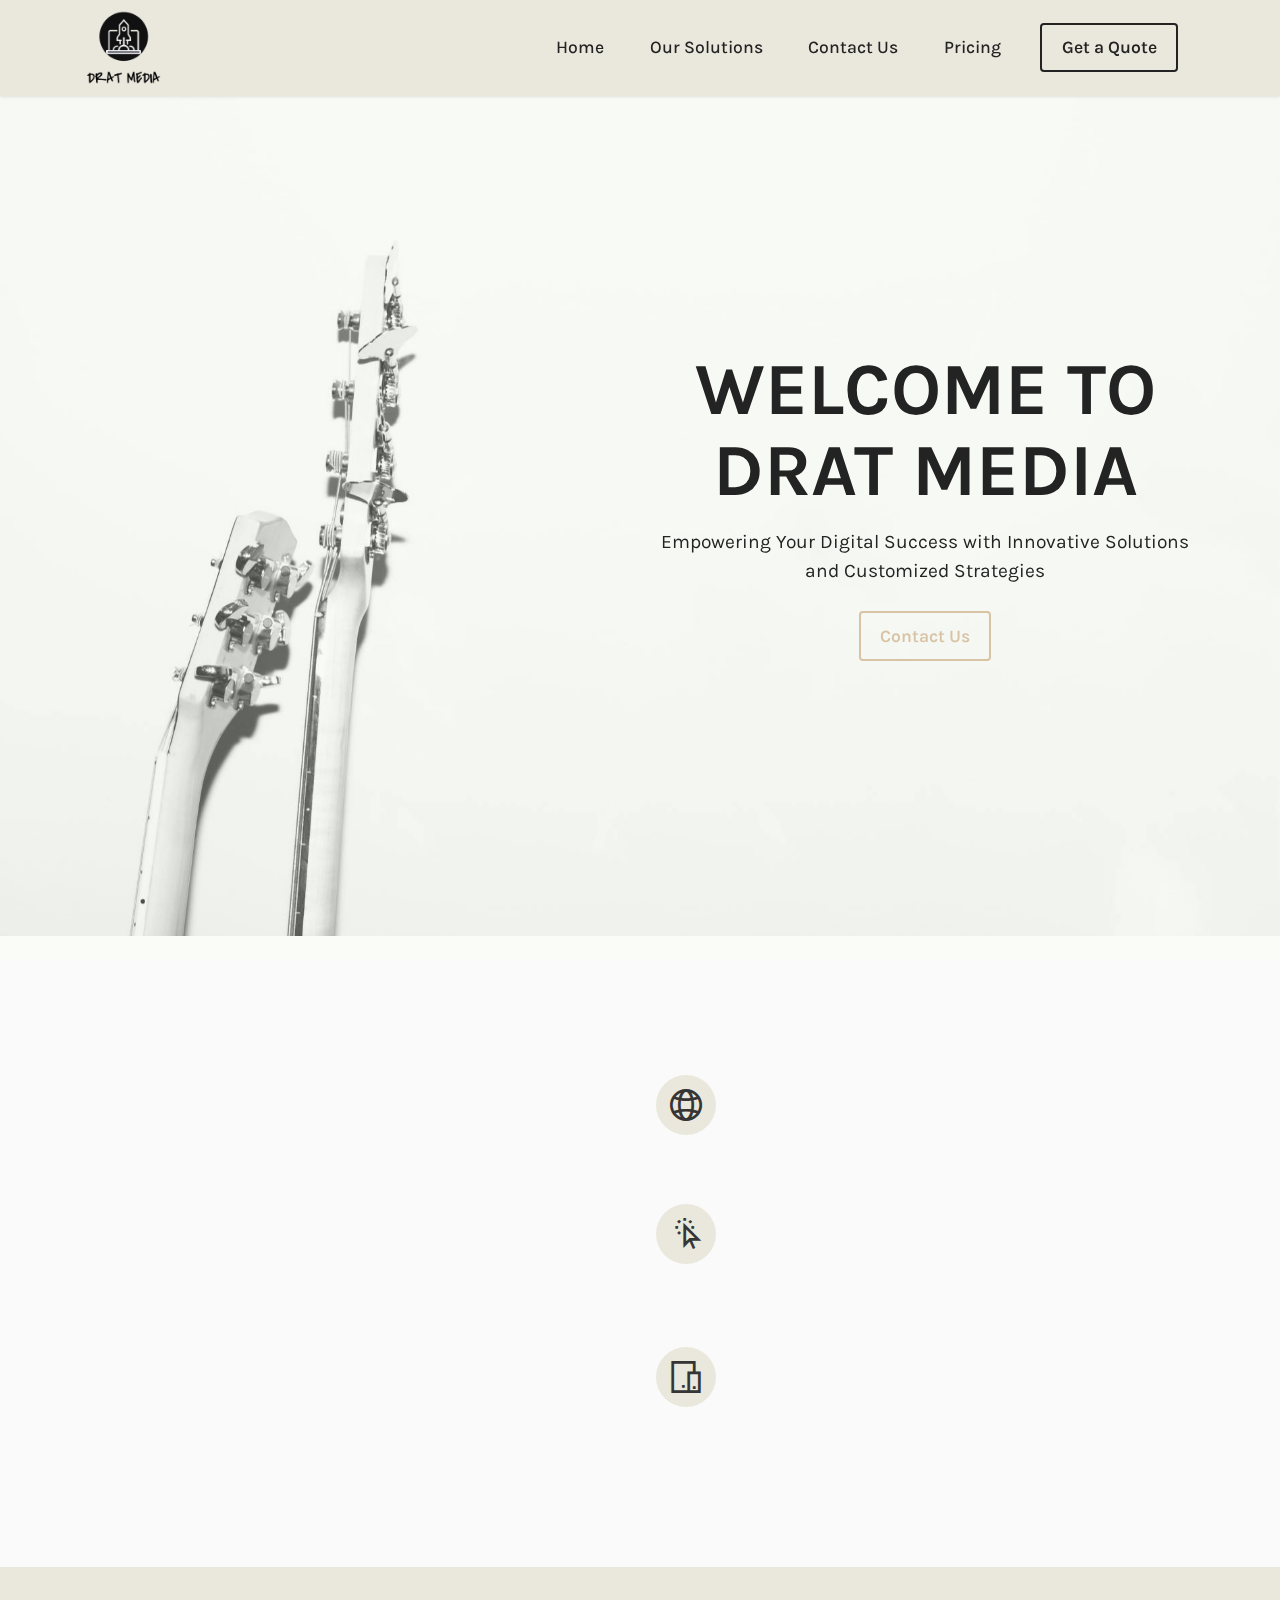
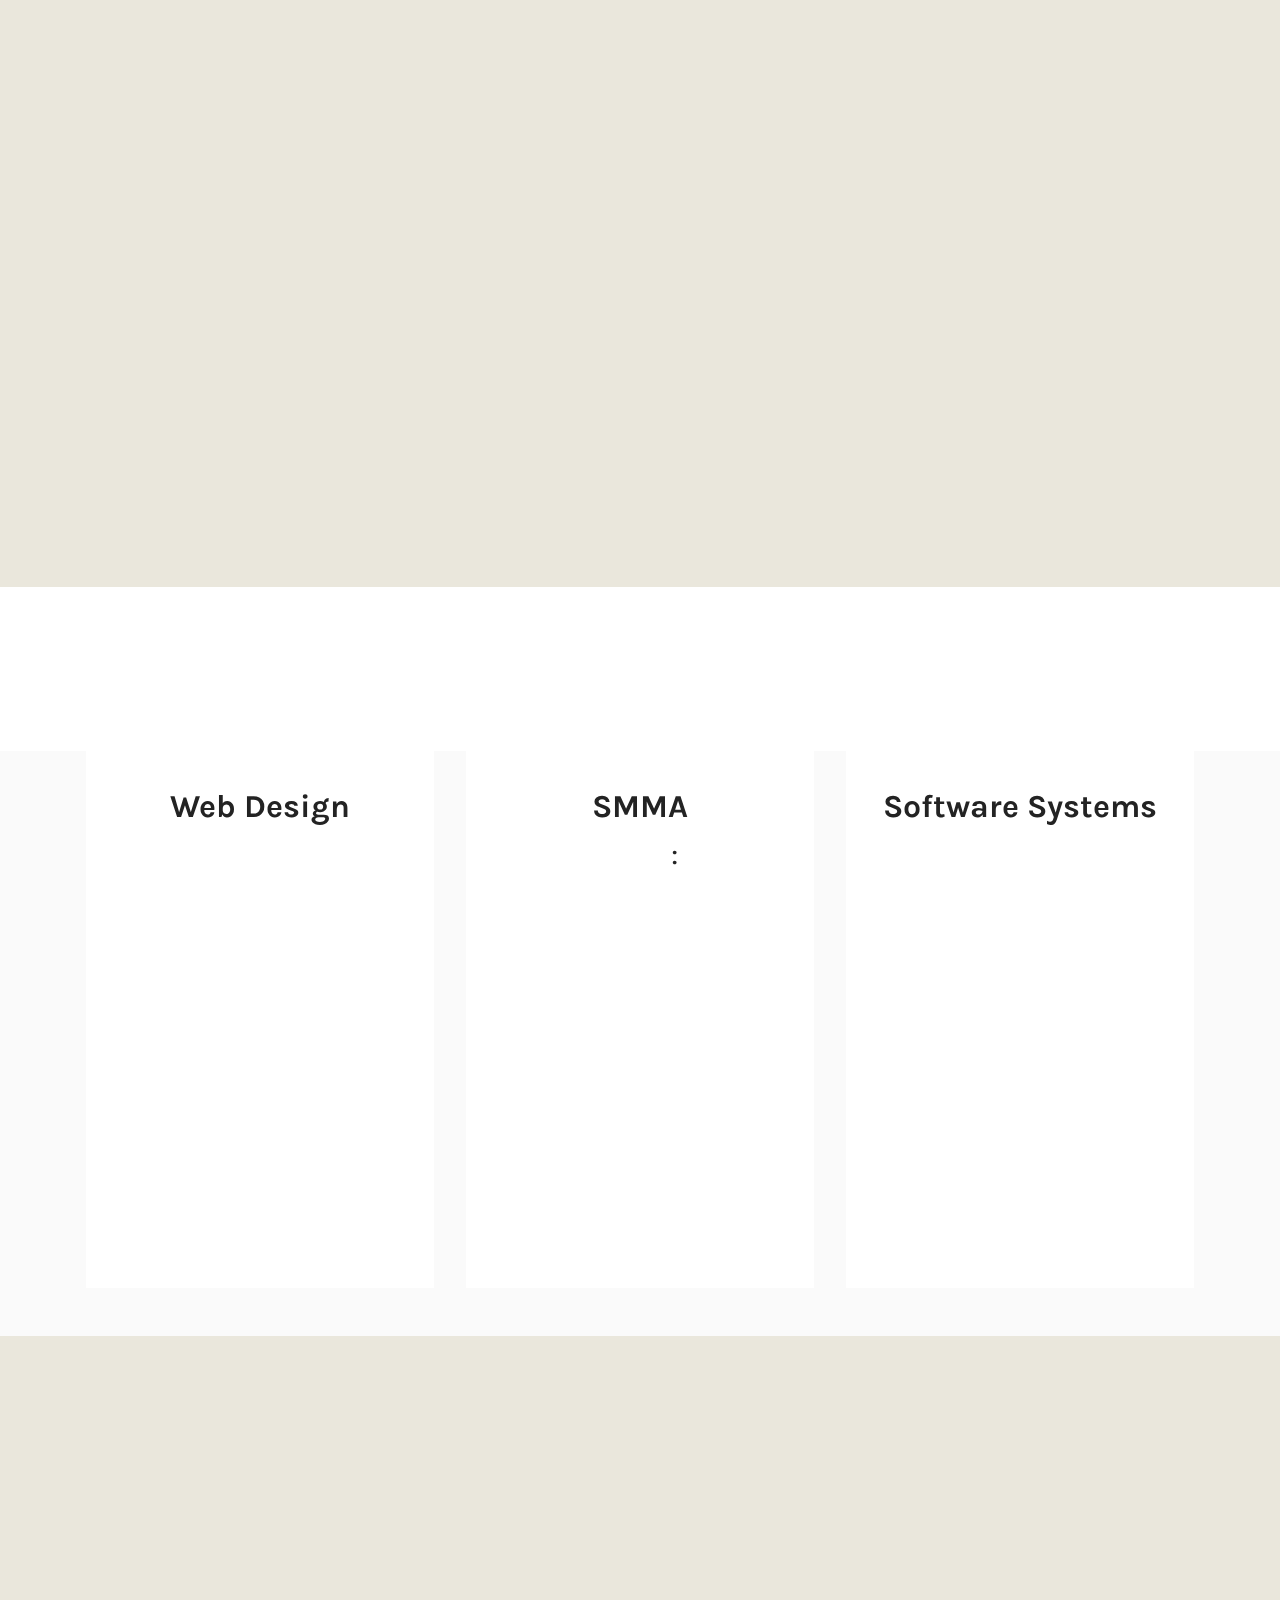
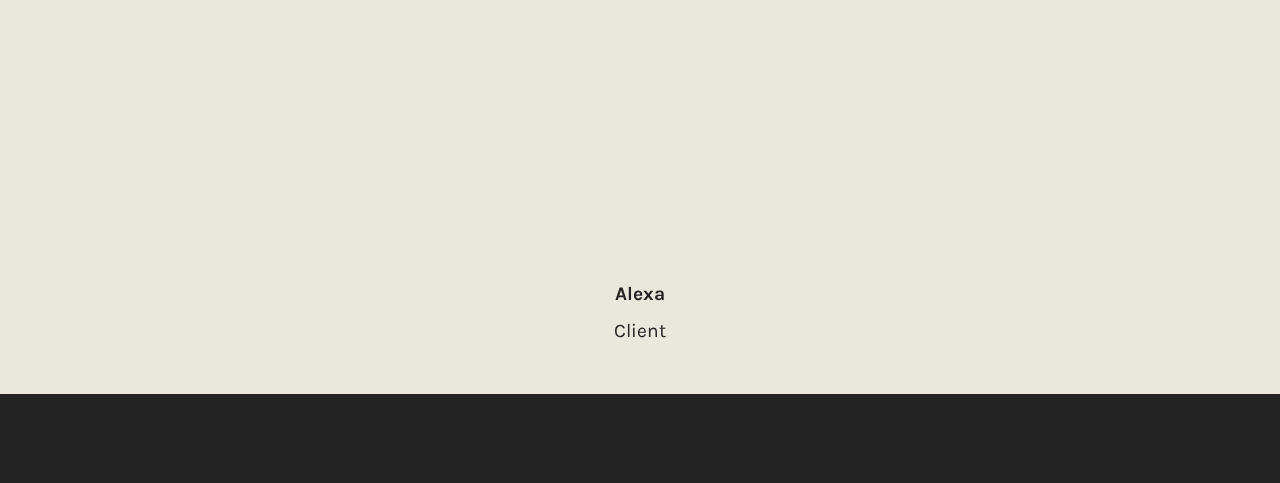
<file: index.html>
<!DOCTYPE html>
<html  >
<head>
  <!-- Site made by Talak Patel -->
  <meta charset="UTF-8">
  <meta http-equiv="X-UA-Compatible" content="IE=edge">
  <meta name="generator" content="Mobirise v5.8.9, mobirise.com">
  <meta name="viewport" content="width=device-width, initial-scale=1, minimum-scale=1">
  <link rel="shortcut icon" href="assets/images/result.png" type="image/x-icon">
  <meta name="description" content="">
  
  
  <title>Home</title>
  <link rel="stylesheet" href="assets/web/assets/mobirise-icons2/mobirise2.css">
  <link rel="stylesheet" href="assets/bootstrap/css/bootstrap.min.css">
  <link rel="stylesheet" href="assets/bootstrap/css/bootstrap-grid.min.css">
  <link rel="stylesheet" href="assets/bootstrap/css/bootstrap-reboot.min.css">
  <link rel="stylesheet" href="assets/parallax/jarallax.css">
  <link rel="stylesheet" href="assets/animatecss/animate.css">
  <link rel="stylesheet" href="assets/dropdown/css/style.css">
  <link rel="stylesheet" href="assets/socicon/css/styles.css">
  <link rel="stylesheet" href="assets/theme/css/style.css">
  <link rel="preload" href="https://fonts.googleapis.com/css?family=Karla:200,300,400,500,600,700,800,200i,300i,400i,500i,600i,700i,800i&display=swap" as="style" onload="this.onload=null;this.rel='stylesheet'">
  <noscript><link rel="stylesheet" href="https://fonts.googleapis.com/css?family=Karla:200,300,400,500,600,700,800,200i,300i,400i,500i,600i,700i,800i&display=swap"></noscript>
  <link rel="preload" as="style" href="assets/mobirise/css/mbr-additional.css"><link rel="stylesheet" href="assets/mobirise/css/mbr-additional.css" type="text/css">

  
  
  
</head>
<body>
  
  <section data-bs-version="5.1" class="menu menu2 cid-sFF0ciwnEL" once="menu" id="menu2-0">
    
    <nav class="navbar navbar-dropdown navbar-fixed-top navbar-expand-lg">
        <div class="container">
            <div class="navbar-brand">
                <span class="navbar-logo">
                    <a href="index.html">
                        <img src="assets/images/result.png" alt="Home" style="height: 4.7rem;">
                    </a>
                </span>
                
            </div>
            <button class="navbar-toggler" type="button" data-toggle="collapse" data-bs-toggle="collapse" data-target="#navbarSupportedContent" data-bs-target="#navbarSupportedContent" aria-controls="navbarNavAltMarkup" aria-expanded="false" aria-label="Toggle navigation">
                <div class="hamburger">
                    <span></span>
                    <span></span>
                    <span></span>
                    <span></span>
                </div>
            </button>
            <div class="collapse navbar-collapse" id="navbarSupportedContent">
                <ul class="navbar-nav nav-dropdown" data-app-modern-menu="true"><li class="nav-item"><a class="nav-link link text-black text-primary display-4" href="index.html">Home</a></li>
                    <li class="nav-item"><a class="nav-link link text-black text-primary display-4" href="page3.html">Our Solutions</a></li><li class="nav-item"><a class="nav-link link text-black text-primary display-4" href="page1.html">Contact Us</a></li>
                    <li class="nav-item"><a class="nav-link link text-black text-primary display-4" href="page2.html">Pricing</a>
                    </li></ul>
                
                <div class="navbar-buttons mbr-section-btn"><a class="btn btn-black-outline display-4" href="page4.html">
                        Get a Quote</a></div>
            </div>
        </div>
    </nav>
</section>

<section data-bs-version="5.1" class="header3 cid-tJZW6gtJFl mbr-fullscreen mbr-parallax-background" id="header3-0">

    

    
    <div class="mbr-overlay" style="opacity: 0.3; background-color: rgb(240, 248, 227);"></div>

    <div class="align-center container">
        <div class="row justify-content-end">
            <div class="col-12 col-lg-6">
                <h1 class="mbr-section-title mbr-fonts-style mb-3 display-1"><strong>WELCOME TO<br>DRAT MEDIA</strong></h1>
                
                <p class="mbr-text mbr-fonts-style display-7">Empowering Your Digital Success with Innovative Solutions and Customized Strategies</p>
                <div class="mbr-section-btn mt-3"><a class="btn btn-secondary-outline display-4" href="page1.html">Contact Us</a></div>
            </div>
        </div>
    </div>
</section>

<section data-bs-version="5.1" class="features12 cid-sFF3eJNZDT" id="features13-2">

    
    
    <div class="container">
        <div class="row justify-content-center">
            <div class="col-12 col-lg-6">
                <div class="card-wrapper">
                    <div class="card-box align-left">
                        <h4 class="card-title mbr-fonts-style mb-4 display-1"><strong>What we do</strong></h4>
                        <p class="mbr-text mbr-fonts-style mb-4 display-7">
                            We specialize in creating compelling websites, implementing effective social media marketing strategies, and developing custom software solutions, all with the goal of helping our clients achieve their unique business objectives.</p>
                        <div class="mbr-section-btn"><a class="btn btn-secondary-outline display-4" href="https://mobiri.se">See More</a></div>
                    </div>
                </div>
            </div>
            <div class="col-12 col-lg-6">
                <div class="item mbr-flex">
                    <div class="icon-box">
                        <span class="mbr-iconfont mobi-mbri-globe-2 mobi-mbri" style="color: rgb(53, 53, 53); fill: rgb(53, 53, 53);"></span>
                    </div>
                    <div class="text-box">
                        <h4 class="icon-title mbr-black mbr-fonts-style display-7">
                            <strong>Web Design</strong></h4>
                        <h5 class="icon-text mbr-black mbr-fonts-style display-4">Crafting captivating online experiences through innovative design and seamless functionality.</h5>
                    </div>
                </div>
                <div class="item mbr-flex">
                    <div class="icon-box">
                        <span class="mbr-iconfont mobi-mbri-cursor-click mobi-mbri" style="color: rgb(53, 53, 53); fill: rgb(53, 53, 53);"></span>
                    </div>
                    <div class="text-box">
                        <h4 class="icon-title mbr-black mbr-fonts-style display-7"><strong>Social Media Marketing</strong></h4>
                        <h5 class="icon-text mbr-black mbr-fonts-style display-4">Crafting captivating online experiences through innovative design and seamless functionality.</h5>
                    </div>
                </div>
                <div class="item mbr-flex">
                    <div class="icon-box">
                        <span class="mbr-iconfont mobi-mbri-devices mobi-mbri" style="color: rgb(53, 53, 53); fill: rgb(53, 53, 53);"></span>
                    </div>
                    <div class="text-box">
                        <h4 class="icon-title mbr-black mbr-fonts-style display-7"><strong>Custom Software Systems</strong></h4>
                        <h5 class="icon-text mbr-black mbr-fonts-style display-4">Building tailored software solutions that streamline operations, enhance productivity, and empower business growth.</h5>
                    </div>
                </div>
            </div>
        </div>
    </div>
</section>

<section data-bs-version="5.1" class="image1 cid-sFF75ZhH2d" id="image1-b">
    

    

    <div class="container">
        <div class="row align-items-center">
            <div class="col-12 col-lg-6">
                <div class="image-wrapper">
                    <img src="assets/images/mbr-3.jpeg" alt="Mobirise Website Builder">
                    
                </div>
            </div>
            <div class="col-12 col-lg">
                <div class="text-wrapper">
                    <h3 class="mbr-section-title mbr-fonts-style mb-3 display-2">
                        <strong>About Us</strong><strong><br></strong></h3>
                    <p class="mbr-text mbr-fonts-style display-7">At Drat Media, we believe in the power of personalization. We understand that each business is unique, and that's why we take a tailored approach to our services. Our team of skilled professionals goes above and beyond to understand your specific needs, goals, and target audience, allowing us to craft customized solutions that truly reflect your brand. With our personalized services, we ensure that every aspect of our work aligns with your vision, delivering outstanding results that exceed your expectations. Partner with us and experience the difference of personalized digital solutions that make a lasting impact on your business.</p>
                </div>
            </div>
        </div>
    </div>
</section>

<section data-bs-version="5.1" class="content4 cid-tK03xxGvhV" id="content4-1">
    

    
    
    <div class="container">
        <div class="row justify-content-center">
            <div class="title col-md-12 col-lg-10">
                <h3 class="mbr-section-title mbr-fonts-style align-center mb-4 display-2">
                    <strong>Our Solutions</strong></h3>
                
                
            </div>
        </div>
    </div>
</section>

<section data-bs-version="5.1" class="pricing2 cid-sFF7wKlLkT" id="pricing2-c">
    

    
    <div class="container">
        <div class="row justify-content-center">
            <div class="col-12 col-md-6 align-center col-lg-4">
                <div class="plan">
                    <div class="plan-header">
                        <h6 class="plan-title mbr-fonts-style mb-3 display-5"><strong>Web Design</strong><br><em>From:</em></h6>
                        <div class="plan-price">
                            <p class="price mbr-fonts-style m-0 display-1"><strong>$290</strong></p>
                            <p class="price-term mbr-fonts-style mb-3 display-7"><strong>Per project</strong></p>
                        </div>
                    </div>
                    <div class="plan-body">
                        <div class="plan-list mb-4">
                            <ul class="list-group mbr-fonts-style list-group-flush display-7">
                                <li class="list-group-item">Custom Designs</li><li class="list-group-item">1 Yr Free Hosting</li><li class="list-group-item">Custom .com Domain</li>
                            </ul>
                        </div>
                        <div class="mbr-section-btn text-center"><a href="page3.html" class="btn btn-secondary display-4">More Details</a></div>
                    </div>
                </div>
            </div>
            <div class="col-12 col-md-6 align-center col-lg-4">
                <div class="plan">
                    <div class="plan-header">
                        <h6 class="plan-title mbr-fonts-style mb-3 display-5"><strong>SMMA</strong><br><em>From</em>:</h6>
                        <div class="plan-price">
                            <p class="price mbr-fonts-style m-0 display-1"><strong>$200</strong></p>
                            <p class="price-term mbr-fonts-style mb-3 display-7"><strong>Per project</strong></p>
                        </div>
                    </div>
                    <div class="plan-body">
                        <div class="plan-list mb-4">
                            <ul class="list-group mbr-fonts-style list-group-flush display-7">
                                <li class="list-group-item">Graphic Design</li><li class="list-group-item">Instagram Ads</li><li class="list-group-item">Facebook Ads</li>
                            </ul>
                        </div>
                        <div class="mbr-section-btn text-center"><a href="page3.html" class="btn btn-secondary display-4">More Details</a></div>
                    </div>
                </div>
            </div>
            <div class="col-12 col-md-6 align-center col-lg-4">
                <div class="plan">
                    <div class="plan-header">
                        <h6 class="plan-title mbr-fonts-style mb-3 display-5"><strong>Software Systems</strong><br><em>From:</em></h6>
                        <div class="plan-price">
                            <p class="price mbr-fonts-style m-0 display-1"><strong>$79</strong></p>
                            <p class="price-term mbr-fonts-style mb-3 display-7"><strong>Per project</strong></p>
                        </div>
                    </div>
                    <div class="plan-body">
                        <div class="plan-list mb-4">
                            <ul class="list-group mbr-fonts-style list-group-flush display-7">
                                <li class="list-group-item">Python Automations</li><li class="list-group-item">ERP Systems</li><li class="list-group-item">Cloud Based Solutions</li>
                            </ul>
                        </div>
                        <div class="mbr-section-btn text-center"><a href="page3.html" class="btn btn-secondary display-4">More Details</a></div>
                    </div>
                </div>
            </div>
            
        </div>
    </div>
</section>

<section data-bs-version="5.1" class="testimonails3 carousel slide testimonials-slider cid-sFF3oey64R" data-interval="false" data-bs-interval="false" id="testimonials3-5">

    

    

    <div class="text-center container">
        <h3 class="mb-4 mbr-fonts-style display-2">
            <strong>What Our Clients Say</strong>
        </h3>

        <div class="carousel slide" role="listbox" data-pause="true" data-keyboard="false" data-ride="carousel" data-bs-ride="carousel" data-interval="8000" data-bs-interval="8000">
            <div class="carousel-inner">
                
                
            <div class="carousel-item">
                    <div class="user col-md-8">
                        <div class="user_image">
                            <img src="assets/images/team3.jpg">
                        </div>
                        <div class="user_text mb-4">
                            <p class="mbr-fonts-style display-7">
                                "Working with Drat Media was a game-changer for our business. Their web development team brought our vision to life with a stunning website that perfectly captures our brand. The attention to detail and seamless user experience exceeded our expectations. Highly recommended!"
                            </p>
                        </div>
                        <div class="user_name mbr-fonts-style mb-2 display-7">
                            <strong>Alexa</strong>
                        </div>
                        <div class="user_desk mbr-fonts-style display-7">
                            Client
                        </div>
                    </div>
                </div><div class="carousel-item">
                    <div class="user col-md-8">
                        <div class="user_image">
                            <img src="assets/images/team2.jpg">
                        </div>
                        <div class="user_text mb-4">
                            <p class="mbr-fonts-style display-7">
                                "Drat Media's SMMA services have transformed our social media presence. Their strategic approach and creative content have significantly boosted our engagement and brand visibility. The team is highly responsive and always goes the extra mile to ensure our social media campaigns are a success. We are thrilled with the results!"
                            </p>
                        </div>
                        <div class="user_name mbr-fonts-style mb-2 display-7">
                            <strong>Linda</strong>
                        </div>
                        <div class="user_desk mbr-fonts-style display-7">
                            Client
                        </div>
                    </div>
                </div><div class="carousel-item">
                    <div class="user col-md-8">
                        <div class="user_image">
                            <img src="assets/images/team4.jpg">
                        </div>
                        <div class="user_text mb-4">
                            <p class="mbr-fonts-style display-7">
                                "We were in need of a custom software solution to streamline our operations, and Drat Media delivered beyond our expectations. Their software development team developed a user-friendly and scalable solution tailored to our specific requirements. The level of expertise and professionalism demonstrated by Drat Media throughout the process was exceptional. We highly recommend their custom software development services!"
                            </p>
                        </div>
                        <div class="user_name mbr-fonts-style mb-2 display-7">
                            <strong>Ann</strong></div>
                        <div class="user_desk mbr-fonts-style display-7">
                            Client</div>
                    </div>
                </div><div class="carousel-item">
                    <div class="user col-md-8">
                        <div class="user_image">
                            <img src="assets/images/team4.jpg">
                        </div>
                        <div class="user_text mb-4">
                            <p class="mbr-fonts-style display-7">
                                "Drat Media has been an incredible partner in our digital journey. Their web development expertise helped us create a visually stunning and highly functional website that has significantly increased our online presence. Their dedication to understanding our business goals and delivering personalized solutions sets them apart. We are extremely satisfied with their services and look forward to continuing our collaboration."
                            </p>
                        </div>
                        <div class="user_name mbr-fonts-style mb-2 display-7">
                            <strong>Ann</strong></div>
                        <div class="user_desk mbr-fonts-style display-7">
                            Client</div>
                    </div>
                </div></div>

            <div class="carousel-controls">
                <a class="carousel-control-prev" role="button" data-slide="prev" data-bs-slide="prev">
                    <span aria-hidden="true" class="mobi-mbri mobi-mbri-arrow-prev mbr-iconfont"></span>
                    <span class="sr-only visually-hidden">Previous</span>
                </a>

                <a class="carousel-control-next" role="button" data-slide="next" data-bs-slide="next">
                    <span aria-hidden="true" class="mobi-mbri mobi-mbri-arrow-next mbr-iconfont"></span>
                    <span class="sr-only visually-hidden">Next</span>
                </a>
            </div>
        </div>
    </div>
</section>

<section data-bs-version="5.1" class="footer7 cid-sFF3CYc3p7" once="footers" id="footer7-9">

    

    

    <div class="container">
        <div class="media-container-row align-center mbr-white">
            <div class="col-12">
                <p class="mbr-text mb-0 mbr-fonts-style display-7">
                    © Copyright 2025 Mobirise - All Rights Reserved
                </p>
            </div>
        </div>
    </div>
</section><script src="assets/bootstrap/js/bootstrap.bundle.min.js"></script>  <script src="assets/parallax/jarallax.js"></script>  <script src="assets/smoothscroll/smooth-scroll.js"></script>  <script src="assets/ytplayer/index.js"></script>  <script src="assets/dropdown/js/navbar-dropdown.js"></script>  <script src="assets/theme/js/script.js"></script>  
  
  
 <div id="scrollToTop" class="scrollToTop mbr-arrow-up"><a style="text-align: center;"><i class="mbr-arrow-up-icon mbr-arrow-up-icon-cm cm-icon cm-icon-smallarrow-up"></i></a></div>
    <input name="animation" type="hidden">
  </body>
</html>
</file>
<file: assets/web/assets/mobirise-icons2/mobirise2.css>
@font-face {
  font-family: 'Moririse2';
  font-display: swap;
  src:  url('mobirise2.eot?f2bix4');
  src:  url('mobirise2.eot?f2bix4#iefix') format('embedded-opentype'),
    url('mobirise2.ttf?f2bix4') format('truetype'),
    url('mobirise2.woff?f2bix4') format('woff'),
    url('mobirise2.svg?f2bix4#mobirise2') format('svg');
  font-weight: normal;
  font-style: normal;
}

[class^="mobi-"], [class*=" mobi-"] {
  /* use !important to prevent issues with browser extensions that change fonts */
  font-family: 'Moririse2' !important;
  speak: none;
  font-style: normal;
  font-weight: normal;
  font-variant: normal;
  text-transform: none;
  line-height: 1;

  /* Better Font Rendering =========== */
  -webkit-font-smoothing: antialiased;
  -moz-osx-font-smoothing: grayscale;
}

.mobi-mbri-add-submenu:before {
  content: "\e900";
}
.mobi-mbri-alert:before {
  content: "\e901";
}
.mobi-mbri-align-center:before {
  content: "\e902";
}
.mobi-mbri-align-justify:before {
  content: "\e903";
}
.mobi-mbri-align-left:before {
  content: "\e904";
}
.mobi-mbri-align-right:before {
  content: "\e905";
}
.mobi-mbri-android:before {
  content: "\e906";
}
.mobi-mbri-apple:before {
  content: "\e907";
}
.mobi-mbri-arrow-down:before {
  content: "\e908";
}
.mobi-mbri-arrow-next:before {
  content: "\e909";
}
.mobi-mbri-arrow-prev:before {
  content: "\e90a";
}
.mobi-mbri-arrow-up:before {
  content: "\e90b";
}
.mobi-mbri-bold:before {
  content: "\e90c";
}
.mobi-mbri-bookmark:before {
  content: "\e90d";
}
.mobi-mbri-bootstrap:before {
  content: "\e90e";
}
.mobi-mbri-briefcase:before {
  content: "\e90f";
}
.mobi-mbri-browse:before {
  content: "\e910";
}
.mobi-mbri-bulleted-list:before {
  content: "\e911";
}
.mobi-mbri-calendar:before {
  content: "\e912";
}
.mobi-mbri-camera:before {
  content: "\e913";
}
.mobi-mbri-cart-add:before {
  content: "\e914";
}
.mobi-mbri-cart-full:before {
  content: "\e915";
}
.mobi-mbri-cash:before {
  content: "\e916";
}
.mobi-mbri-change-style:before {
  content: "\e917";
}
.mobi-mbri-chat:before {
  content: "\e918";
}
.mobi-mbri-clock:before {
  content: "\e919";
}
.mobi-mbri-close:before {
  content: "\e91a";
}
.mobi-mbri-cloud:before {
  content: "\e91b";
}
.mobi-mbri-code:before {
  content: "\e91c";
}
.mobi-mbri-contact-form:before {
  content: "\e91d";
}
.mobi-mbri-credit-card:before {
  content: "\e91e";
}
.mobi-mbri-cursor-click:before {
  content: "\e91f";
}
.mobi-mbri-cust-feedback:before {
  content: "\e920";
}
.mobi-mbri-database:before {
  content: "\e921";
}
.mobi-mbri-delivery:before {
  content: "\e922";
}
.mobi-mbri-desktop:before {
  content: "\e923";
}
.mobi-mbri-devices:before {
  content: "\e924";
}
.mobi-mbri-down:before {
  content: "\e925";
}
.mobi-mbri-download-2:before {
  content: "\e926";
}
.mobi-mbri-download:before {
  content: "\e927";
}
.mobi-mbri-drag-n-drop-2:before {
  content: "\e928";
}
.mobi-mbri-drag-n-drop:before {
  content: "\e929";
}
.mobi-mbri-edit-2:before {
  content: "\e92a";
}
.mobi-mbri-edit:before {
  content: "\e92b";
}
.mobi-mbri-error:before {
  content: "\e92c";
}
.mobi-mbri-extension:before {
  content: "\e92d";
}
.mobi-mbri-features:before {
  content: "\e92e";
}
.mobi-mbri-file:before {
  content: "\e92f";
}
.mobi-mbri-flag:before {
  content: "\e930";
}
.mobi-mbri-folder:before {
  content: "\e931";
}
.mobi-mbri-gift:before {
  content: "\e932";
}
.mobi-mbri-github:before {
  content: "\e933";
}
.mobi-mbri-globe-2:before {
  content: "\e934";
}
.mobi-mbri-globe:before {
  content: "\e935";
}
.mobi-mbri-growing-chart:before {
  content: "\e936";
}
.mobi-mbri-hearth:before {
  content: "\e937";
}
.mobi-mbri-help:before {
  content: "\e938";
}
.mobi-mbri-home:before {
  content: "\e939";
}
.mobi-mbri-hot-cup:before {
  content: "\e93a";
}
.mobi-mbri-idea:before {
  content: "\e93b";
}
.mobi-mbri-image-gallery:before {
  content: "\e93c";
}
.mobi-mbri-image-slider:before {
  content: "\e93d";
}
.mobi-mbri-info:before {
  content: "\e93e";
}
.mobi-mbri-italic:before {
  content: "\e93f";
}
.mobi-mbri-key:before {
  content: "\e940";
}
.mobi-mbri-laptop:before {
  content: "\e941";
}
.mobi-mbri-layers:before {
  content: "\e942";
}
.mobi-mbri-left-right:before {
  content: "\e943";
}
.mobi-mbri-left:before {
  content: "\e944";
}
.mobi-mbri-letter:before {
  content: "\e945";
}
.mobi-mbri-like:before {
  content: "\e946";
}
.mobi-mbri-link:before {
  content: "\e947";
}
.mobi-mbri-lock:before {
  content: "\e948";
}
.mobi-mbri-login:before {
  content: "\e949";
}
.mobi-mbri-logout:before {
  content: "\e94a";
}
.mobi-mbri-magic-stick:before {
  content: "\e94b";
}
.mobi-mbri-map-pin:before {
  content: "\e94c";
}
.mobi-mbri-menu:before {
  content: "\e94d";
}
.mobi-mbri-mobile-2:before {
  content: "\e94e";
}
.mobi-mbri-mobile-horizontal:before {
  content: "\e94f";
}
.mobi-mbri-mobile:before {
  content: "\e950";
}
.mobi-mbri-mobirise:before {
  content: "\e951";
}
.mobi-mbri-more-horizontal:before {
  content: "\e952";
}
.mobi-mbri-more-vertical:before {
  content: "\e953";
}
.mobi-mbri-music:before {
  content: "\e954";
}
.mobi-mbri-new-file:before {
  content: "\e955";
}
.mobi-mbri-numbered-list:before {
  content: "\e956";
}
.mobi-mbri-opened-folder:before {
  content: "\e957";
}
.mobi-mbri-pages:before {
  content: "\e958";
}
.mobi-mbri-paper-plane:before {
  content: "\e959";
}
.mobi-mbri-paperclip:before {
  content: "\e95a";
}
.mobi-mbri-phone:before {
  content: "\e95b";
}
.mobi-mbri-photo:before {
  content: "\e95c";
}
.mobi-mbri-photos:before {
  content: "\e95d";
}
.mobi-mbri-pin:before {
  content: "\e95e";
}
.mobi-mbri-play:before {
  content: "\e95f";
}
.mobi-mbri-plus:before {
  content: "\e960";
}
.mobi-mbri-preview:before {
  content: "\e961";
}
.mobi-mbri-print:before {
  content: "\e962";
}
.mobi-mbri-protect:before {
  content: "\e963";
}
.mobi-mbri-question:before {
  content: "\e964";
}
.mobi-mbri-quote-left:before {
  content: "\e965";
}
.mobi-mbri-quote-right:before {
  content: "\e966";
}
.mobi-mbri-redo:before {
  content: "\e967";
}
.mobi-mbri-refresh:before {
  content: "\e968";
}
.mobi-mbri-responsive-2:before {
  content: "\e969";
}
.mobi-mbri-responsive:before {
  content: "\e96a";
}
.mobi-mbri-right:before {
  content: "\e96b";
}
.mobi-mbri-rocket:before {
  content: "\e96c";
}
.mobi-mbri-sad-face:before {
  content: "\e96d";
}
.mobi-mbri-sale:before {
  content: "\e96e";
}
.mobi-mbri-save:before {
  content: "\e96f";
}
.mobi-mbri-search:before {
  content: "\e970";
}
.mobi-mbri-setting-2:before {
  content: "\e971";
}
.mobi-mbri-setting-3:before {
  content: "\e972";
}
.mobi-mbri-setting:before {
  content: "\e973";
}
.mobi-mbri-share:before {
  content: "\e974";
}
.mobi-mbri-shopping-bag:before {
  content: "\e975";
}
.mobi-mbri-shopping-basket:before {
  content: "\e976";
}
.mobi-mbri-shopping-cart:before {
  content: "\e977";
}
.mobi-mbri-sites:before {
  content: "\e978";
}
.mobi-mbri-smile-face:before {
  content: "\e979";
}
.mobi-mbri-speed:before {
  content: "\e97a";
}
.mobi-mbri-star:before {
  content: "\e97b";
}
.mobi-mbri-success:before {
  content: "\e97c";
}
.mobi-mbri-sun:before {
  content: "\e97d";
}
.mobi-mbri-sun2:before {
  content: "\e97e";
}
.mobi-mbri-tablet-vertical:before {
  content: "\e97f";
}
.mobi-mbri-tablet:before {
  content: "\e980";
}
.mobi-mbri-target:before {
  content: "\e981";
}
.mobi-mbri-timer:before {
  content: "\e982";
}
.mobi-mbri-to-ftp:before {
  content: "\e983";
}
.mobi-mbri-to-local-drive:before {
  content: "\e984";
}
.mobi-mbri-touch-swipe:before {
  content: "\e985";
}
.mobi-mbri-touch:before {
  content: "\e986";
}
.mobi-mbri-trash:before {
  content: "\e987";
}
.mobi-mbri-underline:before {
  content: "\e988";
}
.mobi-mbri-undo:before {
  content: "\e989";
}
.mobi-mbri-unlink:before {
  content: "\e98a";
}
.mobi-mbri-unlock:before {
  content: "\e98b";
}
.mobi-mbri-up-down:before {
  content: "\e98c";
}
.mobi-mbri-up:before {
  content: "\e98d";
}
.mobi-mbri-update:before {
  content: "\e98e";
}
.mobi-mbri-upload-2:before {
  content: "\e98f";
}
.mobi-mbri-upload:before {
  content: "\e990";
}
.mobi-mbri-user-2:before {
  content: "\e991";
}
.mobi-mbri-user:before {
  content: "\e992";
}
.mobi-mbri-users:before {
  content: "\e993";
}
.mobi-mbri-video-play:before {
  content: "\e994";
}
.mobi-mbri-video:before {
  content: "\e995";
}
.mobi-mbri-watch:before {
  content: "\e996";
}
.mobi-mbri-website-theme-2:before {
  content: "\e997";
}
.mobi-mbri-website-theme:before {
  content: "\e998";
}
.mobi-mbri-wifi:before {
  content: "\e999";
}
.mobi-mbri-windows:before {
  content: "\e99a";
}
.mobi-mbri-zoom-in:before {
  content: "\e99b";
}
.mobi-mbri-zoom-out:before {
  content: "\e99c";
}
</file>
<file: assets/parallax/jarallax.css>
.jarallax {
    position: relative;
    z-index: 0;
}
.jarallax > .jarallax-img {
    position: absolute;
    object-fit: cover;
    /* support for plugin https://github.com/bfred-it/object-fit-images */
    font-family: 'object-fit: cover;';
    top: 0;
    left: 0;
    width: 100%;
    height: 100%;
    z-index: -1;
}
</file>
<file: assets/dropdown/css/style.css>
.navbar-dropdown {
  left: 0;
  padding: 0;
  position: absolute;
  right: 0;
  top: 0;
  transition: all 0.45s ease;
  z-index: 1030;
  background: #282828; }
  .navbar-dropdown .navbar-logo {
    margin-right: 0.8rem;
    transition: margin 0.3s ease-in-out;
    vertical-align: middle; }
    .navbar-dropdown .navbar-logo img {
      height: 3.125rem;
      transition: all 0.3s ease-in-out; }
    .navbar-dropdown .navbar-logo.mbr-iconfont {
      font-size: 3.125rem;
      line-height: 3.125rem; }
  .navbar-dropdown .navbar-caption {
    font-weight: 700;
    white-space: normal;
    vertical-align: -4px;
    line-height: 3.125rem !important; }
    .navbar-dropdown .navbar-caption, .navbar-dropdown .navbar-caption:hover {
      color: inherit;
      text-decoration: none; }
  .navbar-dropdown .mbr-iconfont + .navbar-caption {
    vertical-align: -1px; }
  .navbar-dropdown.navbar-fixed-top {
    position: fixed; }
  .navbar-dropdown .navbar-brand span {
    vertical-align: -4px; }
  .navbar-dropdown.bg-color.transparent {
    background: none; }
  .navbar-dropdown.navbar-short .navbar-brand {
    padding: 0.625rem 0; }
    .navbar-dropdown.navbar-short .navbar-brand span {
      vertical-align: -1px; }
  .navbar-dropdown.navbar-short .navbar-caption {
    line-height: 2.375rem !important;
    vertical-align: -2px; }
  .navbar-dropdown.navbar-short .navbar-logo {
    margin-right: 0.5rem; }
    .navbar-dropdown.navbar-short .navbar-logo img {
      height: 2.375rem; }
    .navbar-dropdown.navbar-short .navbar-logo.mbr-iconfont {
      font-size: 2.375rem;
      line-height: 2.375rem; }
  .navbar-dropdown.navbar-short .mbr-table-cell {
    height: 3.625rem; }
  .navbar-dropdown .navbar-close {
    left: 0.6875rem;
    position: fixed;
    top: 0.75rem;
    z-index: 1000; }
  .navbar-dropdown .hamburger-icon {
    content: "";
    display: inline-block;
    vertical-align: middle;
    width: 16px;
    -webkit-box-shadow: 0 -6px 0 1px #282828,0 0 0 1px #282828,0 6px 0 1px #282828;
    -moz-box-shadow: 0 -6px 0 1px #282828,0 0 0 1px #282828,0 6px 0 1px #282828;
    box-shadow: 0 -6px 0 1px #282828,0 0 0 1px #282828,0 6px 0 1px #282828; }

.dropdown-menu .dropdown-toggle[data-toggle="dropdown-submenu"]::after {
  border-bottom: 0.35em solid transparent;
  border-left: 0.35em solid;
  border-right: 0;
  border-top: 0.35em solid transparent;
  margin-left: 0.3rem; }

.dropdown-menu .dropdown-item:focus {
  outline: 0; }

.nav-dropdown {
  font-size: 0.75rem;
  font-weight: 500;
  height: auto !important; }
  .nav-dropdown .nav-btn {
    padding-left: 1rem; }
  .nav-dropdown .link {
    margin: .667em 1.667em;
    font-weight: 500;
    padding: 0;
    transition: color .2s ease-in-out; }
    .nav-dropdown .link.dropdown-toggle {
      margin-right: 2.583em; }
      .nav-dropdown .link.dropdown-toggle::after {
        margin-left: .25rem;
        border-top: 0.35em solid;
        border-right: 0.35em solid transparent;
        border-left: 0.35em solid transparent;
        border-bottom: 0; }
      .nav-dropdown .link.dropdown-toggle[aria-expanded="true"] {
        margin: 0;
        padding: 0.667em 3.263em  0.667em 1.667em; }
  .nav-dropdown .link::after,
  .nav-dropdown .dropdown-item::after {
    color: inherit; }
  .nav-dropdown .btn {
    font-size: 0.75rem;
    font-weight: 700;
    letter-spacing: 0;
    margin-bottom: 0;
    padding-left: 1.25rem;
    padding-right: 1.25rem; }
  .nav-dropdown .dropdown-menu {
    border-radius: 0;
    border: 0;
    left: 0;
    margin: 0;
    padding-bottom: 1.25rem;
    padding-top: 1.25rem;
    position: relative; }
  .nav-dropdown .dropdown-submenu {
    margin-left: 0.125rem;
    top: 0; }
  .nav-dropdown .dropdown-item {
    font-weight: 500;
    line-height: 2;
    padding: 0.3846em 4.615em 0.3846em 1.5385em;
    position: relative;
    transition: color .2s ease-in-out, background-color .2s ease-in-out; }
    .nav-dropdown .dropdown-item::after {
      margin-top: -0.3077em;
      position: absolute;
      right: 1.1538em;
      top: 50%; }
    .nav-dropdown .dropdown-item:focus, .nav-dropdown .dropdown-item:hover {
      background: none; }

@media (max-width: 767px) {
  .nav-dropdown.navbar-toggleable-sm {
    bottom: 0;
    display: none;
    left: 0;
    overflow-x: hidden;
    position: fixed;
    top: 0;
    transform: translateX(-100%);
    -ms-transform: translateX(-100%);
    -webkit-transform: translateX(-100%);
    width: 18.75rem;
    z-index: 999; } }
.nav-dropdown.navbar-toggleable-xl {
  bottom: 0;
  display: none;
  left: 0;
  overflow-x: hidden;
  position: fixed;
  top: 0;
  transform: translateX(-100%);
  -ms-transform: translateX(-100%);
  -webkit-transform: translateX(-100%);
  width: 18.75rem;
  z-index: 999; }

.nav-dropdown-sm {
  display: block !important;
  overflow-x: hidden;
  overflow: auto;
  padding-top: 3.875rem; }
  .nav-dropdown-sm::after {
    content: "";
    display: block;
    height: 3rem;
    width: 100%; }
  .nav-dropdown-sm.collapse.in ~ .navbar-close {
    display: block !important; }
  .nav-dropdown-sm.collapsing, .nav-dropdown-sm.collapse.in {
    transform: translateX(0);
    -ms-transform: translateX(0);
    -webkit-transform: translateX(0);
    transition: all 0.25s ease-out;
    -webkit-transition: all 0.25s ease-out;
    background: #282828; }
  .nav-dropdown-sm.collapsing[aria-expanded="false"] {
    transform: translateX(-100%);
    -ms-transform: translateX(-100%);
    -webkit-transform: translateX(-100%); }
  .nav-dropdown-sm .nav-item {
    display: block;
    margin-left: 0 !important;
    padding-left: 0; }
  .nav-dropdown-sm .link,
  .nav-dropdown-sm .dropdown-item {
    border-top: 1px dotted rgba(255, 255, 255, 0.1);
    font-size: 0.8125rem;
    line-height: 1.6;
    margin: 0 !important;
    padding: 0.875rem 2.4rem 0.875rem 1.5625rem !important;
    position: relative;
    white-space: normal; }
    .nav-dropdown-sm .link:focus, .nav-dropdown-sm .link:hover,
    .nav-dropdown-sm .dropdown-item:focus,
    .nav-dropdown-sm .dropdown-item:hover {
      background: rgba(0, 0, 0, 0.2) !important;
      color: #c0a375; }
  .nav-dropdown-sm .nav-btn {
    position: relative;
    padding: 1.5625rem 1.5625rem 0 1.5625rem; }
    .nav-dropdown-sm .nav-btn::before {
      border-top: 1px dotted rgba(255, 255, 255, 0.1);
      content: "";
      left: 0;
      position: absolute;
      top: 0;
      width: 100%; }
    .nav-dropdown-sm .nav-btn + .nav-btn {
      padding-top: 0.625rem; }
      .nav-dropdown-sm .nav-btn + .nav-btn::before {
        display: none; }
  .nav-dropdown-sm .btn {
    padding: 0.625rem 0; }
  .nav-dropdown-sm .dropdown-toggle[data-toggle="dropdown-submenu"]::after {
    margin-left: .25rem;
    border-top: 0.35em solid;
    border-right: 0.35em solid transparent;
    border-left: 0.35em solid transparent;
    border-bottom: 0; }
  .nav-dropdown-sm .dropdown-toggle[data-toggle="dropdown-submenu"][aria-expanded="true"]::after {
    border-top: 0;
    border-right: 0.35em solid transparent;
    border-left: 0.35em solid transparent;
    border-bottom: 0.35em solid; }
  .nav-dropdown-sm .dropdown-menu {
    margin: 0;
    padding: 0;
    position: relative;
    top: 0;
    left: 0;
    width: 100%;
    border: 0;
    float: none;
    border-radius: 0;
    background: none; }
  .nav-dropdown-sm .dropdown-submenu {
    left: 100%;
    margin-left: 0.125rem;
    margin-top: -1.25rem;
    top: 0; }

.navbar-toggleable-sm .nav-dropdown .dropdown-menu {
  position: absolute; }

.navbar-toggleable-sm .nav-dropdown .dropdown-submenu {
  left: 100%;
  margin-left: 0.125rem;
  margin-top: -1.25rem;
  top: 0; }

.navbar-toggleable-sm.opened .nav-dropdown .dropdown-menu {
  position: relative; }

.navbar-toggleable-sm.opened .nav-dropdown .dropdown-submenu {
  left: 0;
  margin-left: 00rem;
  margin-top: 0rem;
  top: 0; }

.is-builder .nav-dropdown.collapsing {
  transition: none !important; }
</file>
<file: assets/socicon/css/styles.css>
@charset "UTF-8";

@font-face {
  font-family: 'Socicon';
  src:  url('../fonts/socicon.eot');
  src:  url('../fonts/socicon.eot?#iefix') format('embedded-opentype'),
    url('../fonts/socicon.woff2') format('woff2'),
    url('../fonts/socicon.ttf') format('truetype'),
    url('../fonts/socicon.woff') format('woff'),
    url('../fonts/socicon.svg#socicon') format('svg');
  font-weight: normal;
  font-style: normal;
  font-display: swap;
}

[data-icon]:before {
  font-family: "socicon" !important;
  content: attr(data-icon);
  font-style: normal !important;
  font-weight: normal !important;
  font-variant: normal !important;
  text-transform: none !important;
  speak: none;
  line-height: 1;
  -webkit-font-smoothing: antialiased;
  -moz-osx-font-smoothing: grayscale;
}

[class^="socicon-"], [class*=" socicon-"] {
  /* use !important to prevent issues with browser extensions that change fonts */
  font-family: 'Socicon' !important;
  speak: none;
  font-style: normal;
  font-weight: normal;
  font-variant: normal;
  text-transform: none;
  line-height: 1;

  /* Better Font Rendering =========== */
  -webkit-font-smoothing: antialiased;
  -moz-osx-font-smoothing: grayscale;
}

.socicon-eitaa:before {
  content: "\e97c";
}
.socicon-soroush:before {
  content: "\e97d";
}
.socicon-bale:before {
  content: "\e97e";
}
.socicon-zazzle:before {
  content: "\e97b";
}
.socicon-society6:before {
  content: "\e97a";
}
.socicon-redbubble:before {
  content: "\e979";
}
.socicon-avvo:before {
  content: "\e978";
}
.socicon-stitcher:before {
  content: "\e977";
}
.socicon-googlehangouts:before {
  content: "\e974";
}
.socicon-dlive:before {
  content: "\e975";
}
.socicon-vsco:before {
  content: "\e976";
}
.socicon-flipboard:before {
  content: "\e973";
}
.socicon-ubuntu:before {
  content: "\e958";
}
.socicon-artstation:before {
  content: "\e959";
}
.socicon-invision:before {
  content: "\e95a";
}
.socicon-torial:before {
  content: "\e95b";
}
.socicon-collectorz:before {
  content: "\e95c";
}
.socicon-seenthis:before {
  content: "\e95d";
}
.socicon-googleplaymusic:before {
  content: "\e95e";
}
.socicon-debian:before {
  content: "\e95f";
}
.socicon-filmfreeway:before {
  content: "\e960";
}
.socicon-gnome:before {
  content: "\e961";
}
.socicon-itchio:before {
  content: "\e962";
}
.socicon-jamendo:before {
  content: "\e963";
}
.socicon-mix:before {
  content: "\e964";
}
.socicon-sharepoint:before {
  content: "\e965";
}
.socicon-tinder:before {
  content: "\e966";
}
.socicon-windguru:before {
  content: "\e967";
}
.socicon-cdbaby:before {
  content: "\e968";
}
.socicon-elementaryos:before {
  content: "\e969";
}
.socicon-stage32:before {
  content: "\e96a";
}
.socicon-tiktok:before {
  content: "\e96b";
}
.socicon-gitter:before {
  content: "\e96c";
}
.socicon-letterboxd:before {
  content: "\e96d";
}
.socicon-threema:before {
  content: "\e96e";
}
.socicon-splice:before {
  content: "\e96f";
}
.socicon-metapop:before {
  content: "\e970";
}
.socicon-naver:before {
  content: "\e971";
}
.socicon-remote:before {
  content: "\e972";
}
.socicon-internet:before {
  content: "\e957";
}
.socicon-moddb:before {
  content: "\e94b";
}
.socicon-indiedb:before {
  content: "\e94c";
}
.socicon-traxsource:before {
  content: "\e94d";
}
.socicon-gamefor:before {
  content: "\e94e";
}
.socicon-pixiv:before {
  content: "\e94f";
}
.socicon-myanimelist:before {
  content: "\e950";
}
.socicon-blackberry:before {
  content: "\e951";
}
.socicon-wickr:before {
  content: "\e952";
}
.socicon-spip:before {
  content: "\e953";
}
.socicon-napster:before {
  content: "\e954";
}
.socicon-beatport:before {
  content: "\e955";
}
.socicon-hackerone:before {
  content: "\e956";
}
.socicon-hackernews:before {
  content: "\e946";
}
.socicon-smashwords:before {
  content: "\e947";
}
.socicon-kobo:before {
  content: "\e948";
}
.socicon-bookbub:before {
  content: "\e949";
}
.socicon-mailru:before {
  content: "\e94a";
}
.socicon-gitlab:before {
  content: "\e945";
}
.socicon-instructables:before {
  content: "\e944";
}
.socicon-portfolio:before {
  content: "\e943";
}
.socicon-codered:before {
  content: "\e940";
}
.socicon-origin:before {
  content: "\e941";
}
.socicon-nextdoor:before {
  content: "\e942";
}
.socicon-udemy:before {
  content: "\e93f";
}
.socicon-livemaster:before {
  content: "\e93e";
}
.socicon-crunchbase:before {
  content: "\e93b";
}
.socicon-homefy:before {
  content: "\e93c";
}
.socicon-calendly:before {
  content: "\e93d";
}
.socicon-realtor:before {
  content: "\e90f";
}
.socicon-tidal:before {
  content: "\e910";
}
.socicon-qobuz:before {
  content: "\e911";
}
.socicon-natgeo:before {
  content: "\e912";
}
.socicon-mastodon:before {
  content: "\e913";
}
.socicon-unsplash:before {
  content: "\e914";
}
.socicon-homeadvisor:before {
  content: "\e915";
}
.socicon-angieslist:before {
  content: "\e916";
}
.socicon-codepen:before {
  content: "\e917";
}
.socicon-slack:before {
  content: "\e918";
}
.socicon-openaigym:before {
  content: "\e919";
}
.socicon-logmein:before {
  content: "\e91a";
}
.socicon-fiverr:before {
  content: "\e91b";
}
.socicon-gotomeeting:before {
  content: "\e91c";
}
.socicon-aliexpress:before {
  content: "\e91d";
}
.socicon-guru:before {
  content: "\e91e";
}
.socicon-appstore:before {
  content: "\e91f";
}
.socicon-homes:before {
  content: "\e920";
}
.socicon-zoom:before {
  content: "\e921";
}
.socicon-alibaba:before {
  content: "\e922";
}
.socicon-craigslist:before {
  content: "\e923";
}
.socicon-wix:before {
  content: "\e924";
}
.socicon-redfin:before {
  content: "\e925";
}
.socicon-googlecalendar:before {
  content: "\e926";
}
.socicon-shopify:before {
  content: "\e927";
}
.socicon-freelancer:before {
  content: "\e928";
}
.socicon-seedrs:before {
  content: "\e929";
}
.socicon-bing:before {
  content: "\e92a";
}
.socicon-doodle:before {
  content: "\e92b";
}
.socicon-bonanza:before {
  content: "\e92c";
}
.socicon-squarespace:before {
  content: "\e92d";
}
.socicon-toptal:before {
  content: "\e92e";
}
.socicon-gust:before {
  content: "\e92f";
}
.socicon-ask:before {
  content: "\e930";
}
.socicon-trulia:before {
  content: "\e931";
}
.socicon-loomly:before {
  content: "\e932";
}
.socicon-ghost:before {
  content: "\e933";
}
.socicon-upwork:before {
  content: "\e934";
}
.socicon-fundable:before {
  content: "\e935";
}
.socicon-booking:before {
  content: "\e936";
}
.socicon-googlemaps:before {
  content: "\e937";
}
.socicon-zillow:before {
  content: "\e938";
}
.socicon-niconico:before {
  content: "\e939";
}
.socicon-toneden:before {
  content: "\e93a";
}
.socicon-augment:before {
  content: "\e908";
}
.socicon-bitbucket:before {
  content: "\e909";
}
.socicon-fyuse:before {
  content: "\e90a";
}
.socicon-yt-gaming:before {
  content: "\e90b";
}
.socicon-sketchfab:before {
  content: "\e90c";
}
.socicon-mobcrush:before {
  content: "\e90d";
}
.socicon-microsoft:before {
  content: "\e90e";
}
.socicon-pandora:before {
  content: "\e907";
}
.socicon-messenger:before {
  content: "\e906";
}
.socicon-gamewisp:before {
  content: "\e905";
}
.socicon-bloglovin:before {
  content: "\e904";
}
.socicon-tunein:before {
  content: "\e903";
}
.socicon-gamejolt:before {
  content: "\e901";
}
.socicon-trello:before {
  content: "\e902";
}
.socicon-spreadshirt:before {
  content: "\e900";
}
.socicon-500px:before {
  content: "\e000";
}
.socicon-8tracks:before {
  content: "\e001";
}
.socicon-airbnb:before {
  content: "\e002";
}
.socicon-alliance:before {
  content: "\e003";
}
.socicon-amazon:before {
  content: "\e004";
}
.socicon-amplement:before {
  content: "\e005";
}
.socicon-android:before {
  content: "\e006";
}
.socicon-angellist:before {
  content: "\e007";
}
.socicon-apple:before {
  content: "\e008";
}
.socicon-appnet:before {
  content: "\e009";
}
.socicon-baidu:before {
  content: "\e00a";
}
.socicon-bandcamp:before {
  content: "\e00b";
}
.socicon-battlenet:before {
  content: "\e00c";
}
.socicon-mixer:before {
  content: "\e00d";
}
.socicon-bebee:before {
  content: "\e00e";
}
.socicon-bebo:before {
  content: "\e00f";
}
.socicon-behance:before {
  content: "\e010";
}
.socicon-blizzard:before {
  content: "\e011";
}
.socicon-blogger:before {
  content: "\e012";
}
.socicon-buffer:before {
  content: "\e013";
}
.socicon-chrome:before {
  content: "\e014";
}
.socicon-coderwall:before {
  content: "\e015";
}
.socicon-curse:before {
  content: "\e016";
}
.socicon-dailymotion:before {
  content: "\e017";
}
.socicon-deezer:before {
  content: "\e018";
}
.socicon-delicious:before {
  content: "\e019";
}
.socicon-deviantart:before {
  content: "\e01a";
}
.socicon-diablo:before {
  content: "\e01b";
}
.socicon-digg:before {
  content: "\e01c";
}
.socicon-discord:before {
  content: "\e01d";
}
.socicon-disqus:before {
  content: "\e01e";
}
.socicon-douban:before {
  content: "\e01f";
}
.socicon-draugiem:before {
  content: "\e020";
}
.socicon-dribbble:before {
  content: "\e021";
}
.socicon-drupal:before {
  content: "\e022";
}
.socicon-ebay:before {
  content: "\e023";
}
.socicon-ello:before {
  content: "\e024";
}
.socicon-endomodo:before {
  content: "\e025";
}
.socicon-envato:before {
  content: "\e026";
}
.socicon-etsy:before {
  content: "\e027";
}
.socicon-facebook:before {
  content: "\e028";
}
.socicon-feedburner:before {
  content: "\e029";
}
.socicon-filmweb:before {
  content: "\e02a";
}
.socicon-firefox:before {
  content: "\e02b";
}
.socicon-flattr:before {
  content: "\e02c";
}
.socicon-flickr:before {
  content: "\e02d";
}
.socicon-formulr:before {
  content: "\e02e";
}
.socicon-forrst:before {
  content: "\e02f";
}
.socicon-foursquare:before {
  content: "\e030";
}
.socicon-friendfeed:before {
  content: "\e031";
}
.socicon-github:before {
  content: "\e032";
}
.socicon-goodreads:before {
  content: "\e033";
}
.socicon-google:before {
  content: "\e034";
}
.socicon-googlescholar:before {
  content: "\e035";
}
.socicon-googlegroups:before {
  content: "\e036";
}
.socicon-googlephotos:before {
  content: "\e037";
}
.socicon-googleplus:before {
  content: "\e038";
}
.socicon-grooveshark:before {
  content: "\e039";
}
.socicon-hackerrank:before {
  content: "\e03a";
}
.socicon-hearthstone:before {
  content: "\e03b";
}
.socicon-hellocoton:before {
  content: "\e03c";
}
.socicon-heroes:before {
  content: "\e03d";
}
.socicon-smashcast:before {
  content: "\e03e";
}
.socicon-horde:before {
  content: "\e03f";
}
.socicon-houzz:before {
  content: "\e040";
}
.socicon-icq:before {
  content: "\e041";
}
.socicon-identica:before {
  content: "\e042";
}
.socicon-imdb:before {
  content: "\e043";
}
.socicon-instagram:before {
  content: "\e044";
}
.socicon-issuu:before {
  content: "\e045";
}
.socicon-istock:before {
  content: "\e046";
}
.socicon-itunes:before {
  content: "\e047";
}
.socicon-keybase:before {
  content: "\e048";
}
.socicon-lanyrd:before {
  content: "\e049";
}
.socicon-lastfm:before {
  content: "\e04a";
}
.socicon-line:before {
  content: "\e04b";
}
.socicon-linkedin:before {
  content: "\e04c";
}
.socicon-livejournal:before {
  content: "\e04d";
}
.socicon-lyft:before {
  content: "\e04e";
}
.socicon-macos:before {
  content: "\e04f";
}
.socicon-mail:before {
  content: "\e050";
}
.socicon-medium:before {
  content: "\e051";
}
.socicon-meetup:before {
  content: "\e052";
}
.socicon-mixcloud:before {
  content: "\e053";
}
.socicon-modelmayhem:before {
  content: "\e054";
}
.socicon-mumble:before {
  content: "\e055";
}
.socicon-myspace:before {
  content: "\e056";
}
.socicon-newsvine:before {
  content: "\e057";
}
.socicon-nintendo:before {
  content: "\e058";
}
.socicon-npm:before {
  content: "\e059";
}
.socicon-odnoklassniki:before {
  content: "\e05a";
}
.socicon-openid:before {
  content: "\e05b";
}
.socicon-opera:before {
  content: "\e05c";
}
.socicon-outlook:before {
  content: "\e05d";
}
.socicon-overwatch:before {
  content: "\e05e";
}
.socicon-patreon:before {
  content: "\e05f";
}
.socicon-paypal:before {
  content: "\e060";
}
.socicon-periscope:before {
  content: "\e061";
}
.socicon-persona:before {
  content: "\e062";
}
.socicon-pinterest:before {
  content: "\e063";
}
.socicon-play:before {
  content: "\e064";
}
.socicon-player:before {
  content: "\e065";
}
.socicon-playstation:before {
  content: "\e066";
}
.socicon-pocket:before {
  content: "\e067";
}
.socicon-qq:before {
  content: "\e068";
}
.socicon-quora:before {
  content: "\e069";
}
.socicon-raidcall:before {
  content: "\e06a";
}
.socicon-ravelry:before {
  content: "\e06b";
}
.socicon-reddit:before {
  content: "\e06c";
}
.socicon-renren:before {
  content: "\e06d";
}
.socicon-researchgate:before {
  content: "\e06e";
}
.socicon-residentadvisor:before {
  content: "\e06f";
}
.socicon-reverbnation:before {
  content: "\e070";
}
.socicon-rss:before {
  content: "\e071";
}
.socicon-sharethis:before {
  content: "\e072";
}
.socicon-skype:before {
  content: "\e073";
}
.socicon-slideshare:before {
  content: "\e074";
}
.socicon-smugmug:before {
  content: "\e075";
}
.socicon-snapchat:before {
  content: "\e076";
}
.socicon-songkick:before {
  content: "\e077";
}
.socicon-soundcloud:before {
  content: "\e078";
}
.socicon-spotify:before {
  content: "\e079";
}
.socicon-stackexchange:before {
  content: "\e07a";
}
.socicon-stackoverflow:before {
  content: "\e07b";
}
.socicon-starcraft:before {
  content: "\e07c";
}
.socicon-stayfriends:before {
  content: "\e07d";
}
.socicon-steam:before {
  content: "\e07e";
}
.socicon-storehouse:before {
  content: "\e07f";
}
.socicon-strava:before {
  content: "\e080";
}
.socicon-streamjar:before {
  content: "\e081";
}
.socicon-stumbleupon:before {
  content: "\e082";
}
.socicon-swarm:before {
  content: "\e083";
}
.socicon-teamspeak:before {
  content: "\e084";
}
.socicon-teamviewer:before {
  content: "\e085";
}
.socicon-technorati:before {
  content: "\e086";
}
.socicon-telegram:before {
  content: "\e087";
}
.socicon-tripadvisor:before {
  content: "\e088";
}
.socicon-tripit:before {
  content: "\e089";
}
.socicon-triplej:before {
  content: "\e08a";
}
.socicon-tumblr:before {
  content: "\e08b";
}
.socicon-twitch:before {
  content: "\e08c";
}
.socicon-twitter:before {
  content: "\e08d";
}
.socicon-uber:before {
  content: "\e08e";
}
.socicon-ventrilo:before {
  content: "\e08f";
}
.socicon-viadeo:before {
  content: "\e090";
}
.socicon-viber:before {
  content: "\e091";
}
.socicon-viewbug:before {
  content: "\e092";
}
.socicon-vimeo:before {
  content: "\e093";
}
.socicon-vine:before {
  content: "\e094";
}
.socicon-vkontakte:before {
  content: "\e095";
}
.socicon-warcraft:before {
  content: "\e096";
}
.socicon-wechat:before {
  content: "\e097";
}
.socicon-weibo:before {
  content: "\e098";
}
.socicon-whatsapp:before {
  content: "\e099";
}
.socicon-wikipedia:before {
  content: "\e09a";
}
.socicon-windows:before {
  content: "\e09b";
}
.socicon-wordpress:before {
  content: "\e09c";
}
.socicon-wykop:before {
  content: "\e09d";
}
.socicon-xbox:before {
  content: "\e09e";
}
.socicon-xing:before {
  content: "\e09f";
}
.socicon-yahoo:before {
  content: "\e0a0";
}
.socicon-yammer:before {
  content: "\e0a1";
}
.socicon-yandex:before {
  content: "\e0a2";
}
.socicon-yelp:before {
  content: "\e0a3";
}
.socicon-younow:before {
  content: "\e0a4";
}
.socicon-youtube:before {
  content: "\e0a5";
}
.socicon-zapier:before {
  content: "\e0a6";
}
.socicon-zerply:before {
  content: "\e0a7";
}
.socicon-zomato:before {
  content: "\e0a8";
}
.socicon-zynga:before {
  content: "\e0a9";
}
</file>
<file: assets/theme/css/style.css>
@charset "UTF-8";
section {
  background-color: #ffffff;
}

body {
  font-style: normal;
  line-height: 1.5;
  font-weight: 400;
  color: #232323;
  position: relative;
}

button {
  background-color: transparent;
  border-color: transparent;
}

section,
.container,
.container-fluid {
  position: relative;
  word-wrap: break-word;
}

a.mbr-iconfont:hover {
  text-decoration: none;
}

.article .lead p,
.article .lead ul,
.article .lead ol,
.article .lead pre,
.article .lead blockquote {
  margin-bottom: 0;
}

a {
  font-style: normal;
  font-weight: 400;
  cursor: pointer;
}
a, a:hover {
  text-decoration: none;
}

.mbr-section-title {
  font-style: normal;
  line-height: 1.3;
}

.mbr-section-subtitle {
  line-height: 1.3;
}

.mbr-text {
  font-style: normal;
  line-height: 1.7;
}

h1,
h2,
h3,
h4,
h5,
h6,
.display-1,
.display-2,
.display-4,
.display-5,
.display-7,
span,
p,
a {
  line-height: 1;
  word-break: break-word;
  word-wrap: break-word;
  font-weight: 400;
}

b,
strong {
  font-weight: bold;
}

input:-webkit-autofill, input:-webkit-autofill:hover, input:-webkit-autofill:focus, input:-webkit-autofill:active {
  transition-delay: 9999s;
  -webkit-transition-property: background-color, color;
  transition-property: background-color, color;
}

textarea[type=hidden] {
  display: none;
}

section {
  background-position: 50% 50%;
  background-repeat: no-repeat;
  background-size: cover;
}
section .mbr-background-video,
section .mbr-background-video-preview {
  position: absolute;
  bottom: 0;
  left: 0;
  right: 0;
  top: 0;
}

.hidden {
  visibility: hidden;
}

.mbr-z-index20 {
  z-index: 20;
}

/*! Base colors */
.mbr-white {
  color: #ffffff;
}

.mbr-black {
  color: #111111;
}

.mbr-bg-white {
  background-color: #ffffff;
}

.mbr-bg-black {
  background-color: #000000;
}

/*! Text-aligns */
.align-left {
  text-align: left;
}

.align-center {
  text-align: center;
}

.align-right {
  text-align: right;
}

/*! Font-weight  */
.mbr-light {
  font-weight: 300;
}

.mbr-regular {
  font-weight: 400;
}

.mbr-semibold {
  font-weight: 500;
}

.mbr-bold {
  font-weight: 700;
}

/*! Media  */
.media-content {
  flex-basis: 100%;
}

.media-container-row {
  display: flex;
  flex-direction: row;
  flex-wrap: wrap;
  justify-content: center;
  align-content: center;
  align-items: start;
}
.media-container-row .media-size-item {
  width: 400px;
}

.media-container-column {
  display: flex;
  flex-direction: column;
  flex-wrap: wrap;
  justify-content: center;
  align-content: center;
  align-items: stretch;
}
.media-container-column > * {
  width: 100%;
}

@media (min-width: 992px) {
  .media-container-row {
    flex-wrap: nowrap;
  }
}
figure {
  margin-bottom: 0;
  overflow: hidden;
}

figure[mbr-media-size] {
  transition: width 0.1s;
}

img,
iframe {
  display: block;
  width: 100%;
}

.card {
  background-color: transparent;
  border: none;
}

.card-box {
  width: 100%;
}

.card-img {
  text-align: center;
  flex-shrink: 0;
  -webkit-flex-shrink: 0;
}

.media {
  max-width: 100%;
  margin: 0 auto;
}

.mbr-figure {
  align-self: center;
}

.media-container > div {
  max-width: 100%;
}

.mbr-figure img,
.card-img img {
  width: 100%;
}

@media (max-width: 991px) {
  .media-size-item {
    width: auto !important;
  }

  .media {
    width: auto;
  }

  .mbr-figure {
    width: 100% !important;
  }
}
/*! Buttons */
.mbr-section-btn {
  margin-left: -0.6rem;
  margin-right: -0.6rem;
  font-size: 0;
}

.btn {
  font-weight: 600;
  border-width: 1px;
  font-style: normal;
  margin: 0.6rem 0.6rem;
  white-space: normal;
  transition: all 0.2s ease-in-out;
  display: inline-flex;
  align-items: center;
  justify-content: center;
  word-break: break-word;
}

.btn-sm {
  font-weight: 600;
  letter-spacing: 0px;
  transition: all 0.3s ease-in-out;
}

.btn-md {
  font-weight: 600;
  letter-spacing: 0px;
  transition: all 0.3s ease-in-out;
}

.btn-lg {
  font-weight: 600;
  letter-spacing: 0px;
  transition: all 0.3s ease-in-out;
}

.btn-form {
  margin: 0;
}
.btn-form:hover {
  cursor: pointer;
}

nav .mbr-section-btn {
  margin-left: 0rem;
  margin-right: 0rem;
}

/*! Btn icon margin */
.btn .mbr-iconfont,
.btn.btn-sm .mbr-iconfont {
  order: 1;
  cursor: pointer;
  margin-left: 0.5rem;
  vertical-align: sub;
}

.btn.btn-md .mbr-iconfont,
.btn.btn-md .mbr-iconfont {
  margin-left: 0.8rem;
}

.mbr-regular {
  font-weight: 400;
}

.mbr-semibold {
  font-weight: 500;
}

.mbr-bold {
  font-weight: 700;
}

[type=submit] {
  -webkit-appearance: none;
}

/*! Full-screen */
.mbr-fullscreen .mbr-overlay {
  min-height: 100vh;
}

.mbr-fullscreen {
  display: flex;
  display: -moz-flex;
  display: -ms-flex;
  display: -o-flex;
  align-items: center;
  min-height: 100vh;
  padding-top: 3rem;
  padding-bottom: 3rem;
}

/*! Map */
.map {
  height: 25rem;
  position: relative;
}
.map iframe {
  width: 100%;
  height: 100%;
}

/*! Scroll to top arrow */
.mbr-arrow-up {
  bottom: 25px;
  right: 90px;
  position: fixed;
  text-align: right;
  z-index: 5000;
  color: #ffffff;
  font-size: 22px;
}

.mbr-arrow-up a {
  background: rgba(0, 0, 0, 0.2);
  border-radius: 50%;
  color: #fff;
  display: inline-block;
  height: 60px;
  width: 60px;
  border: 2px solid #fff;
  outline-style: none !important;
  position: relative;
  text-decoration: none;
  transition: all 0.3s ease-in-out;
  cursor: pointer;
  text-align: center;
}
.mbr-arrow-up a:hover {
  background-color: rgba(0, 0, 0, 0.4);
}
.mbr-arrow-up a i {
  line-height: 60px;
}

.mbr-arrow-up-icon {
  display: block;
  color: #fff;
}

.mbr-arrow-up-icon::before {
  content: "›";
  display: inline-block;
  font-family: serif;
  font-size: 22px;
  line-height: 1;
  font-style: normal;
  position: relative;
  top: 6px;
  left: -4px;
  transform: rotate(-90deg);
}

/*! Arrow Down */
.mbr-arrow {
  position: absolute;
  bottom: 45px;
  left: 50%;
  width: 60px;
  height: 60px;
  cursor: pointer;
  background-color: rgba(80, 80, 80, 0.5);
  border-radius: 50%;
  transform: translateX(-50%);
}
@media (max-width: 767px) {
  .mbr-arrow {
    display: none;
  }
}
.mbr-arrow > a {
  display: inline-block;
  text-decoration: none;
  outline-style: none;
  -webkit-animation: arrowdown 1.7s ease-in-out infinite;
          animation: arrowdown 1.7s ease-in-out infinite;
  color: #ffffff;
}
.mbr-arrow > a > i {
  position: absolute;
  top: -2px;
  left: 15px;
  font-size: 2rem;
}

#scrollToTop a i::before {
  content: "";
  position: absolute;
  display: block;
  border-bottom: 2.5px solid #fff;
  border-left: 2.5px solid #fff;
  width: 27.8%;
  height: 27.8%;
  left: 50%;
  top: 51%;
  transform: translateY(-30%) translateX(-50%) rotate(135deg);
}

@keyframes arrowdown {
  0% {
    transform: translateY(0px);
  }
  50% {
    transform: translateY(-5px);
  }
  100% {
    transform: translateY(0px);
  }
}
@-webkit-keyframes arrowdown {
  0% {
    transform: translateY(0px);
  }
  50% {
    transform: translateY(-5px);
  }
  100% {
    transform: translateY(0px);
  }
}
@media (max-width: 500px) {
  .mbr-arrow-up {
    left: 0;
    right: 0;
    text-align: center;
  }
}
/*Gradients animation*/
@keyframes gradient-animation {
  from {
    background-position: 0% 100%;
    -webkit-animation-timing-function: ease-in-out;
            animation-timing-function: ease-in-out;
  }
  to {
    background-position: 100% 0%;
    -webkit-animation-timing-function: ease-in-out;
            animation-timing-function: ease-in-out;
  }
}
@-webkit-keyframes gradient-animation {
  from {
    background-position: 0% 100%;
    -webkit-animation-timing-function: ease-in-out;
            animation-timing-function: ease-in-out;
  }
  to {
    background-position: 100% 0%;
    -webkit-animation-timing-function: ease-in-out;
            animation-timing-function: ease-in-out;
  }
}
.bg-gradient {
  background-size: 200% 200%;
  animation: gradient-animation 5s infinite alternate;
  -webkit-animation: gradient-animation 5s infinite alternate;
}

.menu .navbar-brand {
  display: -webkit-flex;
}
.menu .navbar-brand span {
  display: flex;
  display: -webkit-flex;
}
.menu .navbar-brand .navbar-caption-wrap {
  display: -webkit-flex;
}
.menu .navbar-brand .navbar-logo img {
  display: -webkit-flex;
  width: auto;
}
@media (min-width: 768px) and (max-width: 991px) {
  .menu .navbar-toggleable-sm .navbar-nav {
    display: -ms-flexbox;
  }
}
@media (max-width: 991px) {
  .menu .navbar-collapse {
    max-height: 93.5vh;
  }
  .menu .navbar-collapse.show {
    overflow: auto;
  }
}
@media (min-width: 992px) {
  .menu .navbar-nav.nav-dropdown {
    display: -webkit-flex;
  }
  .menu .navbar-toggleable-sm .navbar-collapse {
    display: -webkit-flex !important;
  }
  .menu .collapsed .navbar-collapse {
    max-height: 93.5vh;
  }
  .menu .collapsed .navbar-collapse.show {
    overflow: auto;
  }
}
@media (max-width: 767px) {
  .menu .navbar-collapse {
    max-height: 80vh;
  }
}

.nav-link .mbr-iconfont {
  margin-right: 0.5rem;
}

.navbar {
  display: -webkit-flex;
  -webkit-flex-wrap: wrap;
  -webkit-align-items: center;
  -webkit-justify-content: space-between;
}

.navbar-collapse {
  -webkit-flex-basis: 100%;
  -webkit-flex-grow: 1;
  -webkit-align-items: center;
}

.nav-dropdown .link {
  padding: 0.667em 1.667em !important;
  margin: 0 !important;
}

.nav {
  display: -webkit-flex;
  -webkit-flex-wrap: wrap;
}

.row {
  display: -webkit-flex;
  -webkit-flex-wrap: wrap;
}

.justify-content-center {
  -webkit-justify-content: center;
}

.form-inline {
  display: -webkit-flex;
}

.card-wrapper {
  -webkit-flex: 1;
}

.carousel-control {
  z-index: 10;
  display: -webkit-flex;
}

.carousel-controls {
  display: -webkit-flex;
}

.media {
  display: -webkit-flex;
}

.form-group:focus {
  outline: none;
}

.jq-selectbox__select {
  padding: 7px 0;
  position: relative;
}

.jq-selectbox__dropdown {
  overflow: hidden;
  border-radius: 10px;
  position: absolute;
  top: 100%;
  left: 0 !important;
  width: 100% !important;
}

.jq-selectbox__trigger-arrow {
  right: 0;
  transform: translateY(-50%);
}

.jq-selectbox li {
  padding: 1.07em 0.5em;
}

input[type=range] {
  padding-left: 0 !important;
  padding-right: 0 !important;
}

.modal-dialog,
.modal-content {
  height: 100%;
}

.modal-dialog .carousel-inner {
  height: calc(100vh - 1.75rem);
}
@media (max-width: 575px) {
  .modal-dialog .carousel-inner {
    height: calc(100vh - 1rem);
  }
}

.carousel-item {
  text-align: center;
}

.carousel-item img {
  margin: auto;
}

.navbar-toggler {
  align-self: flex-start;
  padding: 0.25rem 0.75rem;
  font-size: 1.25rem;
  line-height: 1;
  background: transparent;
  border: 1px solid transparent;
  border-radius: 0.25rem;
}

.navbar-toggler:focus,
.navbar-toggler:hover {
  text-decoration: none;
  box-shadow: none;
}

.navbar-toggler-icon {
  display: inline-block;
  width: 1.5em;
  height: 1.5em;
  vertical-align: middle;
  content: "";
  background: no-repeat center center;
  background-size: 100% 100%;
}

.navbar-toggler-left {
  position: absolute;
  left: 1rem;
}

.navbar-toggler-right {
  position: absolute;
  right: 1rem;
}

.card-img {
  width: auto;
}

.menu .navbar.collapsed:not(.beta-menu) {
  flex-direction: column;
}

.carousel-item.active,
.carousel-item-next,
.carousel-item-prev {
  display: flex;
}

.note-air-layout .dropup .dropdown-menu,
.note-air-layout .navbar-fixed-bottom .dropdown .dropdown-menu {
  bottom: initial !important;
}

html,
body {
  height: auto;
  min-height: 100vh;
}

.dropup .dropdown-toggle::after {
  display: none;
}

.form-asterisk {
  font-family: initial;
  position: absolute;
  top: -2px;
  font-weight: normal;
}

.form-control-label {
  position: relative;
  cursor: pointer;
  margin-bottom: 0.357em;
  padding: 0;
}

.alert {
  color: #ffffff;
  border-radius: 0;
  border: 0;
  font-size: 1.1rem;
  line-height: 1.5;
  margin-bottom: 1.875rem;
  padding: 1.25rem;
  position: relative;
  text-align: center;
}
.alert.alert-form::after {
  background-color: inherit;
  bottom: -7px;
  content: "";
  display: block;
  height: 14px;
  left: 50%;
  margin-left: -7px;
  position: absolute;
  transform: rotate(45deg);
  width: 14px;
}

.form-control {
  background-color: #ffffff;
  background-clip: border-box;
  color: #232323;
  line-height: 1rem !important;
  height: auto;
  padding: 0.6rem 1.2rem;
  transition: border-color 0.25s ease 0s;
  border: 1px solid transparent !important;
  border-radius: 4px;
  box-shadow: rgba(0, 0, 0, 0.07) 0px 1px 1px 0px, rgba(0, 0, 0, 0.07) 0px 1px 3px 0px, rgba(0, 0, 0, 0.03) 0px 0px 0px 1px;
}
.form-active .form-control:invalid {
  border-color: red;
}

form .row {
  margin-left: -0.6rem;
  margin-right: -0.6rem;
}
form .row [class*=col] {
  padding-left: 0.6rem;
  padding-right: 0.6rem;
}

form .mbr-section-btn {
  margin: 0;
  padding-left: 0.6rem;
  padding-right: 0.6rem;
}

form .btn {
  display: flex;
  padding: 0.6rem 1.2rem;
  margin: 0;
}

form .form-check-input {
  margin-top: 0.5;
}

textarea.form-control {
  line-height: 1.5rem !important;
}

.form-group {
  margin-bottom: 1.2rem;
}

.form-control,
form .btn {
  min-height: 48px;
}

.gdpr-block label span.textGDPR input[name=gdpr] {
  top: 7px;
}

.form-control:focus {
  box-shadow: none;
}

:focus {
  outline: none;
}

.mbr-overlay {
  background-color: #000;
  bottom: 0;
  left: 0;
  opacity: 0.5;
  position: absolute;
  right: 0;
  top: 0;
  z-index: 0;
  pointer-events: none;
}

blockquote {
  font-style: italic;
  padding: 3rem;
  font-size: 1.09rem;
  position: relative;
  border-left: 3px solid;
}

ul,
ol,
pre,
blockquote {
  margin-bottom: 2.3125rem;
}

.mt-4 {
  margin-top: 2rem !important;
}

.mb-4 {
  margin-bottom: 2rem !important;
}

@media (min-width: 992px) {
  .container {
    padding-left: 16px;
    padding-right: 16px;
  }

  .row {
    margin-left: -16px;
    margin-right: -16px;
  }
  .row > [class*=col] {
    padding-left: 16px;
    padding-right: 16px;
  }
}
@media (min-width: 768px) {
  .container-fluid {
    padding-left: 32px;
    padding-right: 32px;
  }
}
@media (min-width: 768px) and (max-width: 991px) {
  .mbr-container {
    padding-left: 32px;
    padding-right: 32px;
  }
}
@media (max-width: 767px) {
  .mbr-container {
    padding-left: 16px;
    padding-right: 16px;
  }
}
.card-wrapper,
.item-wrapper {
  overflow: hidden;
}

.app-video-wrapper > img {
  opacity: 1;
}

.item {
  position: relative;
}

.dropdown-menu .dropdown-menu {
  left: 100%;
}

.dropdown-item + .dropdown-menu {
  display: none;
}

.dropdown-item:hover + .dropdown-menu,
.dropdown-menu:hover {
  display: block;
}

@media (min-aspect-ratio: 16/9) {
  .mbr-video-foreground {
    height: 300% !important;
    top: -100% !important;
  }
}
@media (max-aspect-ratio: 16/9) {
  .mbr-video-foreground {
    width: 300% !important;
    left: -100% !important;
  }
}.engine {
	position: absolute;
	text-indent: -2400px;
	text-align: center;
	padding: 0;
	top: 0;
	left: -2400px;
}
</file>
<file: assets/mobirise/css/mbr-additional.css>
.btn {
  border-width: 2px;
}
body {
  font-family: Jost;
}
.display-1 {
  font-family: 'Karla', sans-serif;
  font-size: 4.6rem;
  line-height: 1.1;
}
.display-1 > .mbr-iconfont {
  font-size: 5.75rem;
}
.display-2 {
  font-family: 'Karla', sans-serif;
  font-size: 3rem;
  line-height: 1.1;
}
.display-2 > .mbr-iconfont {
  font-size: 3.75rem;
}
.display-4 {
  font-family: 'Karla', sans-serif;
  font-size: 1.1rem;
  line-height: 1.5;
}
.display-4 > .mbr-iconfont {
  font-size: 1.375rem;
}
.display-5 {
  font-family: 'Karla', sans-serif;
  font-size: 2rem;
  line-height: 1.5;
}
.display-5 > .mbr-iconfont {
  font-size: 2.5rem;
}
.display-7 {
  font-family: 'Karla', sans-serif;
  font-size: 1.2rem;
  line-height: 1.5;
}
.display-7 > .mbr-iconfont {
  font-size: 1.5rem;
}
/* ---- Fluid typography for mobile devices ---- */
/* 1.4 - font scale ratio ( bootstrap == 1.42857 ) */
/* 100vw - current viewport width */
/* (48 - 20)  48 == 48rem == 768px, 20 == 20rem == 320px(minimal supported viewport) */
/* 0.65 - min scale variable, may vary */
@media (max-width: 992px) {
  .display-1 {
    font-size: 3.68rem;
  }
}
@media (max-width: 768px) {
  .display-1 {
    font-size: 3.22rem;
    font-size: calc( 2.26rem + (4.6 - 2.26) * ((100vw - 20rem) / (48 - 20)));
    line-height: calc( 1.1 * (2.26rem + (4.6 - 2.26) * ((100vw - 20rem) / (48 - 20))));
  }
  .display-2 {
    font-size: 2.4rem;
    font-size: calc( 1.7rem + (3 - 1.7) * ((100vw - 20rem) / (48 - 20)));
    line-height: calc( 1.3 * (1.7rem + (3 - 1.7) * ((100vw - 20rem) / (48 - 20))));
  }
  .display-4 {
    font-size: 0.88rem;
    font-size: calc( 1.0350000000000001rem + (1.1 - 1.0350000000000001) * ((100vw - 20rem) / (48 - 20)));
    line-height: calc( 1.4 * (1.0350000000000001rem + (1.1 - 1.0350000000000001) * ((100vw - 20rem) / (48 - 20))));
  }
  .display-5 {
    font-size: 1.6rem;
    font-size: calc( 1.35rem + (2 - 1.35) * ((100vw - 20rem) / (48 - 20)));
    line-height: calc( 1.4 * (1.35rem + (2 - 1.35) * ((100vw - 20rem) / (48 - 20))));
  }
  .display-7 {
    font-size: 0.96rem;
    font-size: calc( 1.07rem + (1.2 - 1.07) * ((100vw - 20rem) / (48 - 20)));
    line-height: calc( 1.4 * (1.07rem + (1.2 - 1.07) * ((100vw - 20rem) / (48 - 20))));
  }
}
/* Buttons */
.btn {
  padding: 0.6rem 1.2rem;
  border-radius: 4px;
}
.btn-sm {
  padding: 0.6rem 1.2rem;
  border-radius: 4px;
}
.btn-md {
  padding: 0.6rem 1.2rem;
  border-radius: 4px;
}
.btn-lg {
  padding: 1rem 2.6rem;
  border-radius: 4px;
}
.bg-primary {
  background-color: #e85a4f !important;
}
.bg-success {
  background-color: #40b0bf !important;
}
.bg-info {
  background-color: #47b5ed !important;
}
.bg-warning {
  background-color: #ffe161 !important;
}
.bg-danger {
  background-color: #ff9966 !important;
}
.btn-primary,
.btn-primary:active {
  background-color: #e85a4f !important;
  border-color: #e85a4f !important;
  color: #ffffff !important;
  box-shadow: 0 2px 2px 0 rgba(0, 0, 0, 0.2);
}
.btn-primary:hover,
.btn-primary:focus,
.btn-primary.focus,
.btn-primary.active {
  color: #ffffff !important;
  background-color: #c6261a !important;
  border-color: #c6261a !important;
  box-shadow: 0 2px 5px 0 rgba(0, 0, 0, 0.2);
}
.btn-primary.disabled,
.btn-primary:disabled {
  color: #ffffff !important;
  background-color: #c6261a !important;
  border-color: #c6261a !important;
}
.btn-secondary,
.btn-secondary:active {
  background-color: #d8c3a5 !important;
  border-color: #d8c3a5 !important;
  color: #ffffff !important;
  box-shadow: 0 2px 2px 0 rgba(0, 0, 0, 0.2);
}
.btn-secondary:hover,
.btn-secondary:focus,
.btn-secondary.focus,
.btn-secondary.active {
  color: #ffffff !important;
  background-color: #be9b69 !important;
  border-color: #be9b69 !important;
  box-shadow: 0 2px 5px 0 rgba(0, 0, 0, 0.2);
}
.btn-secondary.disabled,
.btn-secondary:disabled {
  color: #ffffff !important;
  background-color: #be9b69 !important;
  border-color: #be9b69 !important;
}
.btn-info,
.btn-info:active {
  background-color: #47b5ed !important;
  border-color: #47b5ed !important;
  color: #ffffff !important;
  box-shadow: 0 2px 2px 0 rgba(0, 0, 0, 0.2);
}
.btn-info:hover,
.btn-info:focus,
.btn-info.focus,
.btn-info.active {
  color: #ffffff !important;
  background-color: #148cca !important;
  border-color: #148cca !important;
  box-shadow: 0 2px 5px 0 rgba(0, 0, 0, 0.2);
}
.btn-info.disabled,
.btn-info:disabled {
  color: #ffffff !important;
  background-color: #148cca !important;
  border-color: #148cca !important;
}
.btn-success,
.btn-success:active {
  background-color: #40b0bf !important;
  border-color: #40b0bf !important;
  color: #ffffff !important;
  box-shadow: 0 2px 2px 0 rgba(0, 0, 0, 0.2);
}
.btn-success:hover,
.btn-success:focus,
.btn-success.focus,
.btn-success.active {
  color: #ffffff !important;
  background-color: #2a747e !important;
  border-color: #2a747e !important;
  box-shadow: 0 2px 5px 0 rgba(0, 0, 0, 0.2);
}
.btn-success.disabled,
.btn-success:disabled {
  color: #ffffff !important;
  background-color: #2a747e !important;
  border-color: #2a747e !important;
}
.btn-warning,
.btn-warning:active {
  background-color: #ffe161 !important;
  border-color: #ffe161 !important;
  color: #614f00 !important;
  box-shadow: 0 2px 2px 0 rgba(0, 0, 0, 0.2);
}
.btn-warning:hover,
.btn-warning:focus,
.btn-warning.focus,
.btn-warning.active {
  color: #0a0800 !important;
  background-color: #ffd10a !important;
  border-color: #ffd10a !important;
  box-shadow: 0 2px 5px 0 rgba(0, 0, 0, 0.2);
}
.btn-warning.disabled,
.btn-warning:disabled {
  color: #614f00 !important;
  background-color: #ffd10a !important;
  border-color: #ffd10a !important;
}
.btn-danger,
.btn-danger:active {
  background-color: #ff9966 !important;
  border-color: #ff9966 !important;
  color: #ffffff !important;
  box-shadow: 0 2px 2px 0 rgba(0, 0, 0, 0.2);
}
.btn-danger:hover,
.btn-danger:focus,
.btn-danger.focus,
.btn-danger.active {
  color: #ffffff !important;
  background-color: #ff5f0f !important;
  border-color: #ff5f0f !important;
  box-shadow: 0 2px 5px 0 rgba(0, 0, 0, 0.2);
}
.btn-danger.disabled,
.btn-danger:disabled {
  color: #ffffff !important;
  background-color: #ff5f0f !important;
  border-color: #ff5f0f !important;
}
.btn-white,
.btn-white:active {
  background-color: #fafafa !important;
  border-color: #fafafa !important;
  color: #7a7a7a !important;
  box-shadow: 0 2px 2px 0 rgba(0, 0, 0, 0.2);
}
.btn-white:hover,
.btn-white:focus,
.btn-white.focus,
.btn-white.active {
  color: #4f4f4f !important;
  background-color: #cfcfcf !important;
  border-color: #cfcfcf !important;
  box-shadow: 0 2px 5px 0 rgba(0, 0, 0, 0.2);
}
.btn-white.disabled,
.btn-white:disabled {
  color: #7a7a7a !important;
  background-color: #cfcfcf !important;
  border-color: #cfcfcf !important;
}
.btn-black,
.btn-black:active {
  background-color: #232323 !important;
  border-color: #232323 !important;
  color: #ffffff !important;
  box-shadow: 0 2px 2px 0 rgba(0, 0, 0, 0.2);
}
.btn-black:hover,
.btn-black:focus,
.btn-black.focus,
.btn-black.active {
  color: #ffffff !important;
  background-color: #000000 !important;
  border-color: #000000 !important;
  box-shadow: 0 2px 5px 0 rgba(0, 0, 0, 0.2);
}
.btn-black.disabled,
.btn-black:disabled {
  color: #ffffff !important;
  background-color: #000000 !important;
  border-color: #000000 !important;
}
.btn-primary-outline,
.btn-primary-outline:active {
  background-color: transparent !important;
  border-color: #e85a4f;
  color: #e85a4f;
}
.btn-primary-outline:hover,
.btn-primary-outline:focus,
.btn-primary-outline.focus,
.btn-primary-outline.active {
  color: #c6261a !important;
  background-color: transparent!important;
  border-color: #c6261a !important;
  box-shadow: none!important;
}
.btn-primary-outline.disabled,
.btn-primary-outline:disabled {
  color: #ffffff !important;
  background-color: #e85a4f !important;
  border-color: #e85a4f !important;
}
.btn-secondary-outline,
.btn-secondary-outline:active {
  background-color: transparent !important;
  border-color: #d8c3a5;
  color: #d8c3a5;
}
.btn-secondary-outline:hover,
.btn-secondary-outline:focus,
.btn-secondary-outline.focus,
.btn-secondary-outline.active {
  color: #be9b69 !important;
  background-color: transparent!important;
  border-color: #be9b69 !important;
  box-shadow: none!important;
}
.btn-secondary-outline.disabled,
.btn-secondary-outline:disabled {
  color: #ffffff !important;
  background-color: #d8c3a5 !important;
  border-color: #d8c3a5 !important;
}
.btn-info-outline,
.btn-info-outline:active {
  background-color: transparent !important;
  border-color: #47b5ed;
  color: #47b5ed;
}
.btn-info-outline:hover,
.btn-info-outline:focus,
.btn-info-outline.focus,
.btn-info-outline.active {
  color: #148cca !important;
  background-color: transparent!important;
  border-color: #148cca !important;
  box-shadow: none!important;
}
.btn-info-outline.disabled,
.btn-info-outline:disabled {
  color: #ffffff !important;
  background-color: #47b5ed !important;
  border-color: #47b5ed !important;
}
.btn-success-outline,
.btn-success-outline:active {
  background-color: transparent !important;
  border-color: #40b0bf;
  color: #40b0bf;
}
.btn-success-outline:hover,
.btn-success-outline:focus,
.btn-success-outline.focus,
.btn-success-outline.active {
  color: #2a747e !important;
  background-color: transparent!important;
  border-color: #2a747e !important;
  box-shadow: none!important;
}
.btn-success-outline.disabled,
.btn-success-outline:disabled {
  color: #ffffff !important;
  background-color: #40b0bf !important;
  border-color: #40b0bf !important;
}
.btn-warning-outline,
.btn-warning-outline:active {
  background-color: transparent !important;
  border-color: #ffe161;
  color: #ffe161;
}
.btn-warning-outline:hover,
.btn-warning-outline:focus,
.btn-warning-outline.focus,
.btn-warning-outline.active {
  color: #ffd10a !important;
  background-color: transparent!important;
  border-color: #ffd10a !important;
  box-shadow: none!important;
}
.btn-warning-outline.disabled,
.btn-warning-outline:disabled {
  color: #614f00 !important;
  background-color: #ffe161 !important;
  border-color: #ffe161 !important;
}
.btn-danger-outline,
.btn-danger-outline:active {
  background-color: transparent !important;
  border-color: #ff9966;
  color: #ff9966;
}
.btn-danger-outline:hover,
.btn-danger-outline:focus,
.btn-danger-outline.focus,
.btn-danger-outline.active {
  color: #ff5f0f !important;
  background-color: transparent!important;
  border-color: #ff5f0f !important;
  box-shadow: none!important;
}
.btn-danger-outline.disabled,
.btn-danger-outline:disabled {
  color: #ffffff !important;
  background-color: #ff9966 !important;
  border-color: #ff9966 !important;
}
.btn-black-outline,
.btn-black-outline:active {
  background-color: transparent !important;
  border-color: #232323;
  color: #232323;
}
.btn-black-outline:hover,
.btn-black-outline:focus,
.btn-black-outline.focus,
.btn-black-outline.active {
  color: #000000 !important;
  background-color: transparent!important;
  border-color: #000000 !important;
  box-shadow: none!important;
}
.btn-black-outline.disabled,
.btn-black-outline:disabled {
  color: #ffffff !important;
  background-color: #232323 !important;
  border-color: #232323 !important;
}
.btn-white-outline,
.btn-white-outline:active {
  background-color: transparent !important;
  border-color: #fafafa;
  color: #fafafa;
}
.btn-white-outline:hover,
.btn-white-outline:focus,
.btn-white-outline.focus,
.btn-white-outline.active {
  color: #cfcfcf !important;
  background-color: transparent!important;
  border-color: #cfcfcf !important;
  box-shadow: none!important;
}
.btn-white-outline.disabled,
.btn-white-outline:disabled {
  color: #7a7a7a !important;
  background-color: #fafafa !important;
  border-color: #fafafa !important;
}
.text-primary {
  color: #e85a4f !important;
}
.text-secondary {
  color: #d8c3a5 !important;
}
.text-success {
  color: #40b0bf !important;
}
.text-info {
  color: #47b5ed !important;
}
.text-warning {
  color: #ffe161 !important;
}
.text-danger {
  color: #ff9966 !important;
}
.text-white {
  color: #fafafa !important;
}
.text-black {
  color: #232323 !important;
}
a.text-primary:hover,
a.text-primary:focus,
a.text-primary.active {
  color: #b92418 !important;
}
a.text-secondary:hover,
a.text-secondary:focus,
a.text-secondary.active {
  color: #b9945e !important;
}
a.text-success:hover,
a.text-success:focus,
a.text-success.active {
  color: #266a73 !important;
}
a.text-info:hover,
a.text-info:focus,
a.text-info.active {
  color: #1283bc !important;
}
a.text-warning:hover,
a.text-warning:focus,
a.text-warning.active {
  color: #facb00 !important;
}
a.text-danger:hover,
a.text-danger:focus,
a.text-danger.active {
  color: #ff5500 !important;
}
a.text-white:hover,
a.text-white:focus,
a.text-white.active {
  color: #c7c7c7 !important;
}
a.text-black:hover,
a.text-black:focus,
a.text-black.active {
  color: #000000 !important;
}
a[class*="text-"]:not(.nav-link):not(.dropdown-item):not([role]):not(.navbar-caption) {
  position: relative;
  background-image: transparent;
  background-size: 10000px 2px;
  background-repeat: no-repeat;
  background-position: 0px 1.2em;
  background-position: -10000px 1.2em;
}
a[class*="text-"]:not(.nav-link):not(.dropdown-item):not([role]):not(.navbar-caption):hover {
  transition: background-position 2s ease-in-out;
  background-image: linear-gradient(currentColor 50%, currentColor 50%);
  background-position: 0px 1.2em;
}
.nav-tabs .nav-link.active {
  color: #e85a4f;
}
.nav-tabs .nav-link:not(.active) {
  color: #232323;
}
.alert-success {
  background-color: #70c770;
}
.alert-info {
  background-color: #47b5ed;
}
.alert-warning {
  background-color: #ffe161;
}
.alert-danger {
  background-color: #ff9966;
}
.mbr-gallery-filter li.active .btn {
  background-color: #e85a4f;
  border-color: #e85a4f;
  color: #ffffff;
}
.mbr-gallery-filter li.active .btn:focus {
  box-shadow: none;
}
a,
a:hover {
  color: #e85a4f;
}
.mbr-plan-header.bg-primary .mbr-plan-subtitle,
.mbr-plan-header.bg-primary .mbr-plan-price-desc {
  color: #ffffff;
}
.mbr-plan-header.bg-success .mbr-plan-subtitle,
.mbr-plan-header.bg-success .mbr-plan-price-desc {
  color: #a0d8df;
}
.mbr-plan-header.bg-info .mbr-plan-subtitle,
.mbr-plan-header.bg-info .mbr-plan-price-desc {
  color: #ffffff;
}
.mbr-plan-header.bg-warning .mbr-plan-subtitle,
.mbr-plan-header.bg-warning .mbr-plan-price-desc {
  color: #ffffff;
}
.mbr-plan-header.bg-danger .mbr-plan-subtitle,
.mbr-plan-header.bg-danger .mbr-plan-price-desc {
  color: #ffffff;
}
/* Scroll to top button*/
.form-control {
  font-family: 'Karla', sans-serif;
  font-size: 1.1rem;
  line-height: 1.5;
  font-weight: 400;
}
.form-control > .mbr-iconfont {
  font-size: 1.375rem;
}
.form-control:hover,
.form-control:focus {
  box-shadow: rgba(0, 0, 0, 0.07) 0px 1px 1px 0px, rgba(0, 0, 0, 0.07) 0px 1px 3px 0px, rgba(0, 0, 0, 0.03) 0px 0px 0px 1px;
  border-color: #e85a4f !important;
}
.form-control:-webkit-input-placeholder {
  font-family: 'Karla', sans-serif;
  font-size: 1.1rem;
  line-height: 1.5;
  font-weight: 400;
}
.form-control:-webkit-input-placeholder > .mbr-iconfont {
  font-size: 1.375rem;
}
blockquote {
  border-color: #e85a4f;
}
/* Forms */
.jq-selectbox li:hover,
.jq-selectbox li.selected {
  background-color: #e85a4f;
  color: #ffffff;
}
.jq-number__spin {
  transition: 0.25s ease;
}
.jq-number__spin:hover {
  border-color: #e85a4f;
}
.jq-selectbox .jq-selectbox__trigger-arrow,
.jq-number__spin.minus:after,
.jq-number__spin.plus:after {
  transition: 0.4s;
  border-top-color: #353535;
  border-bottom-color: #353535;
}
.jq-selectbox:hover .jq-selectbox__trigger-arrow,
.jq-number__spin.minus:hover:after,
.jq-number__spin.plus:hover:after {
  border-top-color: #e85a4f;
  border-bottom-color: #e85a4f;
}
.xdsoft_datetimepicker .xdsoft_calendar td.xdsoft_default,
.xdsoft_datetimepicker .xdsoft_calendar td.xdsoft_current,
.xdsoft_datetimepicker .xdsoft_timepicker .xdsoft_time_box > div > div.xdsoft_current {
  color: #ffffff !important;
  background-color: #e85a4f !important;
  box-shadow: none !important;
}
.xdsoft_datetimepicker .xdsoft_calendar td:hover,
.xdsoft_datetimepicker .xdsoft_timepicker .xdsoft_time_box > div > div:hover {
  color: #000000 !important;
  background: #d8c3a5 !important;
  box-shadow: none !important;
}
.lazy-bg {
  background-image: none !important;
}
.lazy-placeholder:not(section),
.lazy-none {
  display: block;
  position: relative;
  padding-bottom: 56.25%;
  width: 100%;
  height: auto;
}
iframe.lazy-placeholder,
.lazy-placeholder:after {
  content: '';
  position: absolute;
  width: 200px;
  height: 200px;
  background: transparent no-repeat center;
  background-size: contain;
  top: 50%;
  left: 50%;
  transform: translateX(-50%) translateY(-50%);
  background-image: url("data:image/svg+xml;charset=UTF-8,%3csvg width='32' height='32' viewBox='0 0 64 64' xmlns='http://www.w3.org/2000/svg' stroke='%23e85a4f' %3e%3cg fill='none' fill-rule='evenodd'%3e%3cg transform='translate(16 16)' stroke-width='2'%3e%3ccircle stroke-opacity='.5' cx='16' cy='16' r='16'/%3e%3cpath d='M32 16c0-9.94-8.06-16-16-16'%3e%3canimateTransform attributeName='transform' type='rotate' from='0 16 16' to='360 16 16' dur='1s' repeatCount='indefinite'/%3e%3c/path%3e%3c/g%3e%3c/g%3e%3c/svg%3e");
}
section.lazy-placeholder:after {
  opacity: 0.5;
}
body {
  overflow-x: hidden;
}
a {
  transition: color 0.6s;
}
.cid-sFF0ciwnEL {
  z-index: 1000;
  width: 100%;
  position: relative;
  min-height: 60px;
}
.cid-sFF0ciwnEL nav.navbar {
  position: fixed;
}
.cid-sFF0ciwnEL .dropdown-item:before {
  font-family: Moririse2 !important;
  content: "\e966";
  display: inline-block;
  width: 0;
  position: absolute;
  left: 1rem;
  top: 0.5rem;
  margin-right: 0.5rem;
  line-height: 1;
  font-size: inherit;
  vertical-align: middle;
  text-align: center;
  overflow: hidden;
  transform: scale(0, 1);
  transition: all 0.25s ease-in-out;
}
.cid-sFF0ciwnEL .dropdown-menu {
  padding: 0;
  border-radius: 4px;
  box-shadow: 0 1px 3px 0 rgba(0, 0, 0, 0.1);
}
.cid-sFF0ciwnEL .dropdown-item {
  border-bottom: 1px solid #e6e6e6;
}
.cid-sFF0ciwnEL .dropdown-item:hover,
.cid-sFF0ciwnEL .dropdown-item:focus {
  background: #e85a4f !important;
  color: white !important;
}
.cid-sFF0ciwnEL .dropdown-item:first-child {
  border-top-left-radius: 4px;
  border-top-right-radius: 4px;
}
.cid-sFF0ciwnEL .dropdown-item:last-child {
  border-bottom: none;
  border-bottom-left-radius: 4px;
  border-bottom-right-radius: 4px;
}
.cid-sFF0ciwnEL .nav-dropdown .link {
  padding: 0 0.3em !important;
  margin: 0.667em 1em !important;
}
.cid-sFF0ciwnEL .nav-dropdown .link.dropdown-toggle::after {
  margin-left: 0.5rem;
  margin-top: 0.2rem;
}
.cid-sFF0ciwnEL .nav-link {
  position: relative;
}
.cid-sFF0ciwnEL .container {
  display: flex;
  margin: auto;
}
.cid-sFF0ciwnEL .iconfont-wrapper {
  color: #000000 !important;
  font-size: 1.5rem;
  padding-right: 0.5rem;
}
.cid-sFF0ciwnEL .dropdown-menu,
.cid-sFF0ciwnEL .navbar.opened {
  background: #eae7dc !important;
}
.cid-sFF0ciwnEL .nav-item:focus,
.cid-sFF0ciwnEL .nav-link:focus {
  outline: none;
}
.cid-sFF0ciwnEL .dropdown .dropdown-menu .dropdown-item {
  width: auto;
  transition: all 0.25s ease-in-out;
}
.cid-sFF0ciwnEL .dropdown .dropdown-menu .dropdown-item::after {
  right: 0.5rem;
}
.cid-sFF0ciwnEL .dropdown .dropdown-menu .dropdown-item .mbr-iconfont {
  margin-right: 0.5rem;
  vertical-align: sub;
}
.cid-sFF0ciwnEL .dropdown .dropdown-menu .dropdown-item .mbr-iconfont:before {
  display: inline-block;
  transform: scale(1, 1);
  transition: all 0.25s ease-in-out;
}
.cid-sFF0ciwnEL .collapsed .dropdown-menu .dropdown-item:before {
  display: none;
}
.cid-sFF0ciwnEL .collapsed .dropdown .dropdown-menu .dropdown-item {
  padding: 0.235em 1.5em 0.235em 1.5em !important;
  transition: none;
  margin: 0 !important;
}
.cid-sFF0ciwnEL .navbar {
  min-height: 70px;
  transition: all 0.3s;
  border-bottom: 1px solid transparent;
  box-shadow: 0 1px 3px 0 rgba(0, 0, 0, 0.1);
  background: #eae7dc;
}
.cid-sFF0ciwnEL .navbar.opened {
  transition: all 0.3s;
}
.cid-sFF0ciwnEL .navbar .dropdown-item {
  padding: 0.5rem 1.8rem;
}
.cid-sFF0ciwnEL .navbar .navbar-logo img {
  width: auto;
}
.cid-sFF0ciwnEL .navbar .navbar-collapse {
  justify-content: flex-end;
  z-index: 1;
}
.cid-sFF0ciwnEL .navbar.collapsed {
  justify-content: center;
}
.cid-sFF0ciwnEL .navbar.collapsed .nav-item .nav-link::before {
  display: none;
}
.cid-sFF0ciwnEL .navbar.collapsed.opened .dropdown-menu {
  top: 0;
}
@media (min-width: 992px) {
  .cid-sFF0ciwnEL .navbar.collapsed.opened:not(.navbar-short) .navbar-collapse {
    max-height: calc(98.5vh - 4.7rem);
  }
}
.cid-sFF0ciwnEL .navbar.collapsed .dropdown-menu .dropdown-submenu {
  left: 0 !important;
}
.cid-sFF0ciwnEL .navbar.collapsed .dropdown-menu .dropdown-item:after {
  right: auto;
}
.cid-sFF0ciwnEL .navbar.collapsed .dropdown-menu .dropdown-toggle[data-toggle="dropdown-submenu"]:after {
  margin-left: 0.5rem;
  margin-top: 0.2rem;
  border-top: 0.35em solid;
  border-right: 0.35em solid transparent;
  border-left: 0.35em solid transparent;
  border-bottom: 0;
  top: 41%;
}
.cid-sFF0ciwnEL .navbar.collapsed ul.navbar-nav li {
  margin: auto;
}
.cid-sFF0ciwnEL .navbar.collapsed .dropdown-menu .dropdown-item {
  padding: 0.25rem 1.5rem;
  text-align: center;
}
.cid-sFF0ciwnEL .navbar.collapsed .icons-menu {
  padding-left: 0;
  padding-right: 0;
  padding-top: 0.5rem;
  padding-bottom: 0.5rem;
}
@media (max-width: 991px) {
  .cid-sFF0ciwnEL .navbar .nav-item .nav-link::before {
    display: none;
  }
  .cid-sFF0ciwnEL .navbar.opened .dropdown-menu {
    top: 0;
  }
  .cid-sFF0ciwnEL .navbar .dropdown-menu .dropdown-submenu {
    left: 0 !important;
  }
  .cid-sFF0ciwnEL .navbar .dropdown-menu .dropdown-item:after {
    right: auto;
  }
  .cid-sFF0ciwnEL .navbar .dropdown-menu .dropdown-toggle[data-toggle="dropdown-submenu"]:after {
    margin-left: 0.5rem;
    margin-top: 0.2rem;
    border-top: 0.35em solid;
    border-right: 0.35em solid transparent;
    border-left: 0.35em solid transparent;
    border-bottom: 0;
    top: 40%;
  }
  .cid-sFF0ciwnEL .navbar .navbar-logo img {
    height: 3rem !important;
  }
  .cid-sFF0ciwnEL .navbar ul.navbar-nav li {
    margin: auto;
  }
  .cid-sFF0ciwnEL .navbar .dropdown-menu .dropdown-item {
    padding: 0.25rem 1.5rem !important;
    text-align: center;
  }
  .cid-sFF0ciwnEL .navbar .navbar-brand {
    flex-shrink: initial;
    flex-basis: auto;
    word-break: break-word;
    padding-right: 2rem;
  }
  .cid-sFF0ciwnEL .navbar .navbar-toggler {
    flex-basis: auto;
  }
  .cid-sFF0ciwnEL .navbar .icons-menu {
    padding-left: 0;
    padding-top: 0.5rem;
    padding-bottom: 0.5rem;
  }
}
.cid-sFF0ciwnEL .navbar.navbar-short {
  min-height: 60px;
}
.cid-sFF0ciwnEL .navbar.navbar-short .navbar-logo img {
  height: 2.5rem !important;
}
.cid-sFF0ciwnEL .navbar.navbar-short .navbar-brand {
  min-height: 60px;
  padding: 0;
}
.cid-sFF0ciwnEL .navbar-brand {
  min-height: 70px;
  flex-shrink: 0;
  align-items: center;
  margin-right: 0;
  padding: 10px 0;
  transition: all 0.3s;
  word-break: break-word;
  z-index: 1;
}
.cid-sFF0ciwnEL .navbar-brand .navbar-caption {
  line-height: inherit !important;
}
.cid-sFF0ciwnEL .navbar-brand .navbar-logo a {
  outline: none;
}
.cid-sFF0ciwnEL .dropdown-item.active,
.cid-sFF0ciwnEL .dropdown-item:active {
  background-color: transparent;
}
.cid-sFF0ciwnEL .navbar-expand-lg .navbar-nav .nav-link {
  padding: 0;
}
.cid-sFF0ciwnEL .nav-dropdown .link.dropdown-toggle {
  margin-right: 1.667em;
}
.cid-sFF0ciwnEL .nav-dropdown .link.dropdown-toggle[aria-expanded="true"] {
  margin-right: 0;
  padding: 0.667em 1.667em;
}
.cid-sFF0ciwnEL .navbar.navbar-expand-lg .dropdown .dropdown-menu {
  background: #eae7dc;
}
.cid-sFF0ciwnEL .navbar.navbar-expand-lg .dropdown .dropdown-menu .dropdown-submenu {
  margin: 0;
  left: 100%;
}
.cid-sFF0ciwnEL .navbar .dropdown.open > .dropdown-menu {
  display: block;
}
.cid-sFF0ciwnEL ul.navbar-nav {
  flex-wrap: wrap;
}
.cid-sFF0ciwnEL .navbar-buttons {
  text-align: center;
  min-width: 170px;
}
.cid-sFF0ciwnEL button.navbar-toggler {
  outline: none;
  width: 31px;
  height: 20px;
  cursor: pointer;
  transition: all 0.2s;
  position: relative;
  align-self: center;
}
.cid-sFF0ciwnEL button.navbar-toggler .hamburger span {
  position: absolute;
  right: 0;
  width: 30px;
  height: 2px;
  border-right: 5px;
  background-color: #000000;
}
.cid-sFF0ciwnEL button.navbar-toggler .hamburger span:nth-child(1) {
  top: 0;
  transition: all 0.2s;
}
.cid-sFF0ciwnEL button.navbar-toggler .hamburger span:nth-child(2) {
  top: 8px;
  transition: all 0.15s;
}
.cid-sFF0ciwnEL button.navbar-toggler .hamburger span:nth-child(3) {
  top: 8px;
  transition: all 0.15s;
}
.cid-sFF0ciwnEL button.navbar-toggler .hamburger span:nth-child(4) {
  top: 16px;
  transition: all 0.2s;
}
.cid-sFF0ciwnEL nav.opened .hamburger span:nth-child(1) {
  top: 8px;
  width: 0;
  opacity: 0;
  right: 50%;
  transition: all 0.2s;
}
.cid-sFF0ciwnEL nav.opened .hamburger span:nth-child(2) {
  transform: rotate(45deg);
  transition: all 0.25s;
}
.cid-sFF0ciwnEL nav.opened .hamburger span:nth-child(3) {
  transform: rotate(-45deg);
  transition: all 0.25s;
}
.cid-sFF0ciwnEL nav.opened .hamburger span:nth-child(4) {
  top: 8px;
  width: 0;
  opacity: 0;
  right: 50%;
  transition: all 0.2s;
}
.cid-sFF0ciwnEL .navbar-dropdown {
  padding: 0 1rem;
  position: fixed;
}
.cid-sFF0ciwnEL a.nav-link {
  display: flex;
  align-items: center;
  justify-content: center;
}
.cid-sFF0ciwnEL .icons-menu {
  flex-wrap: nowrap;
  display: flex;
  justify-content: center;
  padding-left: 1rem;
  padding-right: 1rem;
  padding-top: 0.3rem;
  text-align: center;
}
@media screen and (-ms-high-contrast: active), (-ms-high-contrast: none) {
  .cid-sFF0ciwnEL .navbar {
    height: 70px;
  }
  .cid-sFF0ciwnEL .navbar.opened {
    height: auto;
  }
  .cid-sFF0ciwnEL .nav-item .nav-link:hover::before {
    width: 175%;
    max-width: calc(100% + 2rem);
    left: -1rem;
  }
}
.cid-tJZW6gtJFl {
  background-image: url("../../../assets/images/background11.jpg");
}
.cid-tJZW6gtJFl .mbr-fallback-image.disabled {
  display: none;
}
.cid-tJZW6gtJFl .mbr-fallback-image {
  display: block;
  background-size: cover;
  background-position: center center;
  width: 100%;
  height: 100%;
  position: absolute;
  top: 0;
}
.cid-sFF3eJNZDT {
  padding-top: 6rem;
  padding-bottom: 6rem;
  background-color: #fafafa;
}
.cid-sFF3eJNZDT .item {
  display: flex;
  align-items: center;
  margin-bottom: 2rem;
}
.cid-sFF3eJNZDT .icon-box {
  background: #eae7dc;
  width: 60px;
  min-width: 60px;
  height: 60px;
  border-radius: 50%;
  margin-right: 1rem;
  display: flex;
  justify-content: center;
  align-items: center;
}
.cid-sFF3eJNZDT .mbr-iconfont {
  font-size: 2rem;
  color: #7c724b;
}
@media (max-width: 991px) {
  .cid-sFF3eJNZDT .card {
    margin-bottom: 2rem;
  }
  .cid-sFF3eJNZDT .card-wrapper {
    margin-bottom: 2rem;
  }
}
.cid-sFF3eJNZDT .card-title,
.cid-sFF3eJNZDT .card-box {
  color: #000000;
}
.cid-sFF3eJNZDT .icon-text {
  color: #8e8d8a;
}
.cid-sFF75ZhH2d {
  padding-top: 2rem;
  padding-bottom: 2rem;
  background-color: #eae7dc;
}
@media (max-width: 991px) {
  .cid-sFF75ZhH2d .image-wrapper {
    margin-bottom: 1rem;
  }
}
.cid-sFF75ZhH2d img {
  width: 100%;
}
@media (min-width: 992px) {
  .cid-sFF75ZhH2d .text-wrapper {
    padding: 2rem;
  }
}
.cid-sFF75ZhH2d .mbr-section-title {
  color: #353535;
}
.cid-sFF75ZhH2d .mbr-text {
  color: #8e8d8a;
}
.cid-tK03xxGvhV {
  padding-top: 5rem;
  padding-bottom: 0rem;
  background-color: #ffffff;
}
.cid-tK03xxGvhV .mbr-fallback-image.disabled {
  display: none;
}
.cid-tK03xxGvhV .mbr-fallback-image {
  display: block;
  background-size: cover;
  background-position: center center;
  width: 100%;
  height: 100%;
  position: absolute;
  top: 0;
}
.cid-sFF7wKlLkT {
  padding-top: 0rem;
  padding-bottom: 3rem;
  background: #fafafa;
}
.cid-sFF7wKlLkT .list-group-item {
  background-color: transparent;
  padding: .5rem 3.25rem;
}
.cid-sFF7wKlLkT .plan-body {
  padding-bottom: 2rem;
}
.cid-sFF7wKlLkT .plan-header {
  padding-top: 2rem;
  padding-left: 1rem;
  padding-right: 1rem;
}
.cid-sFF7wKlLkT .price {
  color: #232323;
}
.cid-sFF7wKlLkT .plan {
  word-break: break-word;
  background-color: #ffffff;
}
.cid-sFF7wKlLkT .plan .list-group-item {
  position: relative;
  justify-content: center;
  border: 0;
}
.cid-sFF7wKlLkT .plan .list-group-item::after {
  position: absolute;
  bottom: 1px;
  left: 25%;
  width: 50%;
  height: 1px;
  content: "";
  background-color: rgba(0, 0, 0, 0.1);
}
.cid-sFF7wKlLkT .plan .list-group-item:last-child::after {
  display: none;
}
@media (max-width: 991px) {
  .cid-sFF7wKlLkT .plan {
    margin-bottom: 2rem;
  }
}
.cid-sFF3oey64R {
  padding-top: 5rem;
  padding-bottom: 3rem;
  background-color: #eae7dc;
}
.cid-sFF3oey64R .carousel-item {
  justify-content: center;
}
.cid-sFF3oey64R .carousel-item.active,
.cid-sFF3oey64R .carousel-item-next,
.cid-sFF3oey64R .carousel-item-prev {
  display: flex;
}
.cid-sFF3oey64R .carousel-controls a {
  transition: opacity .5s;
  font-size: 30px;
  position: absolute;
  top: 180px;
  bottom: auto;
  height: 60px;
  width: 60px;
  padding: 10px;
  color: #e85a4f;
}
.cid-sFF3oey64R .carousel-controls a .mbr-iconfont {
  font-weight: 800;
}
.cid-sFF3oey64R .carousel-control-next span {
  padding-left: 5px;
}
.cid-sFF3oey64R .carousel-control-prev span {
  padding-right: 5px;
}
.cid-sFF3oey64R .user_image {
  width: 200px;
  height: 200px;
  margin-bottom: 1.6rem;
  overflow: hidden;
  border-radius: 50%;
  margin: 0 auto 2rem auto;
}
.cid-sFF3oey64R .user_image img {
  width: 100%;
  min-width: 100%;
  min-height: 100%;
}
@media (max-width: 230px) {
  .cid-sFF3oey64R .user_image {
    width: 100%;
    height: auto;
  }
}
.cid-sFF3oey64R H3 {
  color: #000000;
}
.cid-sFF3CYc3p7 {
  padding-top: 30px;
  padding-bottom: 30px;
  background-color: #232323;
  overflow: hidden;
}
.cid-sFF0ciwnEL {
  z-index: 1000;
  width: 100%;
  position: relative;
  min-height: 60px;
}
.cid-sFF0ciwnEL nav.navbar {
  position: fixed;
}
.cid-sFF0ciwnEL .dropdown-item:before {
  font-family: Moririse2 !important;
  content: "\e966";
  display: inline-block;
  width: 0;
  position: absolute;
  left: 1rem;
  top: 0.5rem;
  margin-right: 0.5rem;
  line-height: 1;
  font-size: inherit;
  vertical-align: middle;
  text-align: center;
  overflow: hidden;
  transform: scale(0, 1);
  transition: all 0.25s ease-in-out;
}
.cid-sFF0ciwnEL .dropdown-menu {
  padding: 0;
  border-radius: 4px;
  box-shadow: 0 1px 3px 0 rgba(0, 0, 0, 0.1);
}
.cid-sFF0ciwnEL .dropdown-item {
  border-bottom: 1px solid #e6e6e6;
}
.cid-sFF0ciwnEL .dropdown-item:hover,
.cid-sFF0ciwnEL .dropdown-item:focus {
  background: #e85a4f !important;
  color: white !important;
}
.cid-sFF0ciwnEL .dropdown-item:first-child {
  border-top-left-radius: 4px;
  border-top-right-radius: 4px;
}
.cid-sFF0ciwnEL .dropdown-item:last-child {
  border-bottom: none;
  border-bottom-left-radius: 4px;
  border-bottom-right-radius: 4px;
}
.cid-sFF0ciwnEL .nav-dropdown .link {
  padding: 0 0.3em !important;
  margin: 0.667em 1em !important;
}
.cid-sFF0ciwnEL .nav-dropdown .link.dropdown-toggle::after {
  margin-left: 0.5rem;
  margin-top: 0.2rem;
}
.cid-sFF0ciwnEL .nav-link {
  position: relative;
}
.cid-sFF0ciwnEL .container {
  display: flex;
  margin: auto;
}
.cid-sFF0ciwnEL .iconfont-wrapper {
  color: #000000 !important;
  font-size: 1.5rem;
  padding-right: 0.5rem;
}
.cid-sFF0ciwnEL .dropdown-menu,
.cid-sFF0ciwnEL .navbar.opened {
  background: #eae7dc !important;
}
.cid-sFF0ciwnEL .nav-item:focus,
.cid-sFF0ciwnEL .nav-link:focus {
  outline: none;
}
.cid-sFF0ciwnEL .dropdown .dropdown-menu .dropdown-item {
  width: auto;
  transition: all 0.25s ease-in-out;
}
.cid-sFF0ciwnEL .dropdown .dropdown-menu .dropdown-item::after {
  right: 0.5rem;
}
.cid-sFF0ciwnEL .dropdown .dropdown-menu .dropdown-item .mbr-iconfont {
  margin-right: 0.5rem;
  vertical-align: sub;
}
.cid-sFF0ciwnEL .dropdown .dropdown-menu .dropdown-item .mbr-iconfont:before {
  display: inline-block;
  transform: scale(1, 1);
  transition: all 0.25s ease-in-out;
}
.cid-sFF0ciwnEL .collapsed .dropdown-menu .dropdown-item:before {
  display: none;
}
.cid-sFF0ciwnEL .collapsed .dropdown .dropdown-menu .dropdown-item {
  padding: 0.235em 1.5em 0.235em 1.5em !important;
  transition: none;
  margin: 0 !important;
}
.cid-sFF0ciwnEL .navbar {
  min-height: 70px;
  transition: all 0.3s;
  border-bottom: 1px solid transparent;
  box-shadow: 0 1px 3px 0 rgba(0, 0, 0, 0.1);
  background: #eae7dc;
}
.cid-sFF0ciwnEL .navbar.opened {
  transition: all 0.3s;
}
.cid-sFF0ciwnEL .navbar .dropdown-item {
  padding: 0.5rem 1.8rem;
}
.cid-sFF0ciwnEL .navbar .navbar-logo img {
  width: auto;
}
.cid-sFF0ciwnEL .navbar .navbar-collapse {
  justify-content: flex-end;
  z-index: 1;
}
.cid-sFF0ciwnEL .navbar.collapsed {
  justify-content: center;
}
.cid-sFF0ciwnEL .navbar.collapsed .nav-item .nav-link::before {
  display: none;
}
.cid-sFF0ciwnEL .navbar.collapsed.opened .dropdown-menu {
  top: 0;
}
@media (min-width: 992px) {
  .cid-sFF0ciwnEL .navbar.collapsed.opened:not(.navbar-short) .navbar-collapse {
    max-height: calc(98.5vh - 4.7rem);
  }
}
.cid-sFF0ciwnEL .navbar.collapsed .dropdown-menu .dropdown-submenu {
  left: 0 !important;
}
.cid-sFF0ciwnEL .navbar.collapsed .dropdown-menu .dropdown-item:after {
  right: auto;
}
.cid-sFF0ciwnEL .navbar.collapsed .dropdown-menu .dropdown-toggle[data-toggle="dropdown-submenu"]:after {
  margin-left: 0.5rem;
  margin-top: 0.2rem;
  border-top: 0.35em solid;
  border-right: 0.35em solid transparent;
  border-left: 0.35em solid transparent;
  border-bottom: 0;
  top: 41%;
}
.cid-sFF0ciwnEL .navbar.collapsed ul.navbar-nav li {
  margin: auto;
}
.cid-sFF0ciwnEL .navbar.collapsed .dropdown-menu .dropdown-item {
  padding: 0.25rem 1.5rem;
  text-align: center;
}
.cid-sFF0ciwnEL .navbar.collapsed .icons-menu {
  padding-left: 0;
  padding-right: 0;
  padding-top: 0.5rem;
  padding-bottom: 0.5rem;
}
@media (max-width: 991px) {
  .cid-sFF0ciwnEL .navbar .nav-item .nav-link::before {
    display: none;
  }
  .cid-sFF0ciwnEL .navbar.opened .dropdown-menu {
    top: 0;
  }
  .cid-sFF0ciwnEL .navbar .dropdown-menu .dropdown-submenu {
    left: 0 !important;
  }
  .cid-sFF0ciwnEL .navbar .dropdown-menu .dropdown-item:after {
    right: auto;
  }
  .cid-sFF0ciwnEL .navbar .dropdown-menu .dropdown-toggle[data-toggle="dropdown-submenu"]:after {
    margin-left: 0.5rem;
    margin-top: 0.2rem;
    border-top: 0.35em solid;
    border-right: 0.35em solid transparent;
    border-left: 0.35em solid transparent;
    border-bottom: 0;
    top: 40%;
  }
  .cid-sFF0ciwnEL .navbar .navbar-logo img {
    height: 3rem !important;
  }
  .cid-sFF0ciwnEL .navbar ul.navbar-nav li {
    margin: auto;
  }
  .cid-sFF0ciwnEL .navbar .dropdown-menu .dropdown-item {
    padding: 0.25rem 1.5rem !important;
    text-align: center;
  }
  .cid-sFF0ciwnEL .navbar .navbar-brand {
    flex-shrink: initial;
    flex-basis: auto;
    word-break: break-word;
    padding-right: 2rem;
  }
  .cid-sFF0ciwnEL .navbar .navbar-toggler {
    flex-basis: auto;
  }
  .cid-sFF0ciwnEL .navbar .icons-menu {
    padding-left: 0;
    padding-top: 0.5rem;
    padding-bottom: 0.5rem;
  }
}
.cid-sFF0ciwnEL .navbar.navbar-short {
  min-height: 60px;
}
.cid-sFF0ciwnEL .navbar.navbar-short .navbar-logo img {
  height: 2.5rem !important;
}
.cid-sFF0ciwnEL .navbar.navbar-short .navbar-brand {
  min-height: 60px;
  padding: 0;
}
.cid-sFF0ciwnEL .navbar-brand {
  min-height: 70px;
  flex-shrink: 0;
  align-items: center;
  margin-right: 0;
  padding: 10px 0;
  transition: all 0.3s;
  word-break: break-word;
  z-index: 1;
}
.cid-sFF0ciwnEL .navbar-brand .navbar-caption {
  line-height: inherit !important;
}
.cid-sFF0ciwnEL .navbar-brand .navbar-logo a {
  outline: none;
}
.cid-sFF0ciwnEL .dropdown-item.active,
.cid-sFF0ciwnEL .dropdown-item:active {
  background-color: transparent;
}
.cid-sFF0ciwnEL .navbar-expand-lg .navbar-nav .nav-link {
  padding: 0;
}
.cid-sFF0ciwnEL .nav-dropdown .link.dropdown-toggle {
  margin-right: 1.667em;
}
.cid-sFF0ciwnEL .nav-dropdown .link.dropdown-toggle[aria-expanded="true"] {
  margin-right: 0;
  padding: 0.667em 1.667em;
}
.cid-sFF0ciwnEL .navbar.navbar-expand-lg .dropdown .dropdown-menu {
  background: #eae7dc;
}
.cid-sFF0ciwnEL .navbar.navbar-expand-lg .dropdown .dropdown-menu .dropdown-submenu {
  margin: 0;
  left: 100%;
}
.cid-sFF0ciwnEL .navbar .dropdown.open > .dropdown-menu {
  display: block;
}
.cid-sFF0ciwnEL ul.navbar-nav {
  flex-wrap: wrap;
}
.cid-sFF0ciwnEL .navbar-buttons {
  text-align: center;
  min-width: 170px;
}
.cid-sFF0ciwnEL button.navbar-toggler {
  outline: none;
  width: 31px;
  height: 20px;
  cursor: pointer;
  transition: all 0.2s;
  position: relative;
  align-self: center;
}
.cid-sFF0ciwnEL button.navbar-toggler .hamburger span {
  position: absolute;
  right: 0;
  width: 30px;
  height: 2px;
  border-right: 5px;
  background-color: #000000;
}
.cid-sFF0ciwnEL button.navbar-toggler .hamburger span:nth-child(1) {
  top: 0;
  transition: all 0.2s;
}
.cid-sFF0ciwnEL button.navbar-toggler .hamburger span:nth-child(2) {
  top: 8px;
  transition: all 0.15s;
}
.cid-sFF0ciwnEL button.navbar-toggler .hamburger span:nth-child(3) {
  top: 8px;
  transition: all 0.15s;
}
.cid-sFF0ciwnEL button.navbar-toggler .hamburger span:nth-child(4) {
  top: 16px;
  transition: all 0.2s;
}
.cid-sFF0ciwnEL nav.opened .hamburger span:nth-child(1) {
  top: 8px;
  width: 0;
  opacity: 0;
  right: 50%;
  transition: all 0.2s;
}
.cid-sFF0ciwnEL nav.opened .hamburger span:nth-child(2) {
  transform: rotate(45deg);
  transition: all 0.25s;
}
.cid-sFF0ciwnEL nav.opened .hamburger span:nth-child(3) {
  transform: rotate(-45deg);
  transition: all 0.25s;
}
.cid-sFF0ciwnEL nav.opened .hamburger span:nth-child(4) {
  top: 8px;
  width: 0;
  opacity: 0;
  right: 50%;
  transition: all 0.2s;
}
.cid-sFF0ciwnEL .navbar-dropdown {
  padding: 0 1rem;
  position: fixed;
}
.cid-sFF0ciwnEL a.nav-link {
  display: flex;
  align-items: center;
  justify-content: center;
}
.cid-sFF0ciwnEL .icons-menu {
  flex-wrap: nowrap;
  display: flex;
  justify-content: center;
  padding-left: 1rem;
  padding-right: 1rem;
  padding-top: 0.3rem;
  text-align: center;
}
@media screen and (-ms-high-contrast: active), (-ms-high-contrast: none) {
  .cid-sFF0ciwnEL .navbar {
    height: 70px;
  }
  .cid-sFF0ciwnEL .navbar.opened {
    height: auto;
  }
  .cid-sFF0ciwnEL .nav-item .nav-link:hover::before {
    width: 175%;
    max-width: calc(100% + 2rem);
    left: -1rem;
  }
}
.cid-sFF3CYc3p7 {
  padding-top: 30px;
  padding-bottom: 30px;
  background-color: #232323;
  overflow: hidden;
}
</file>
